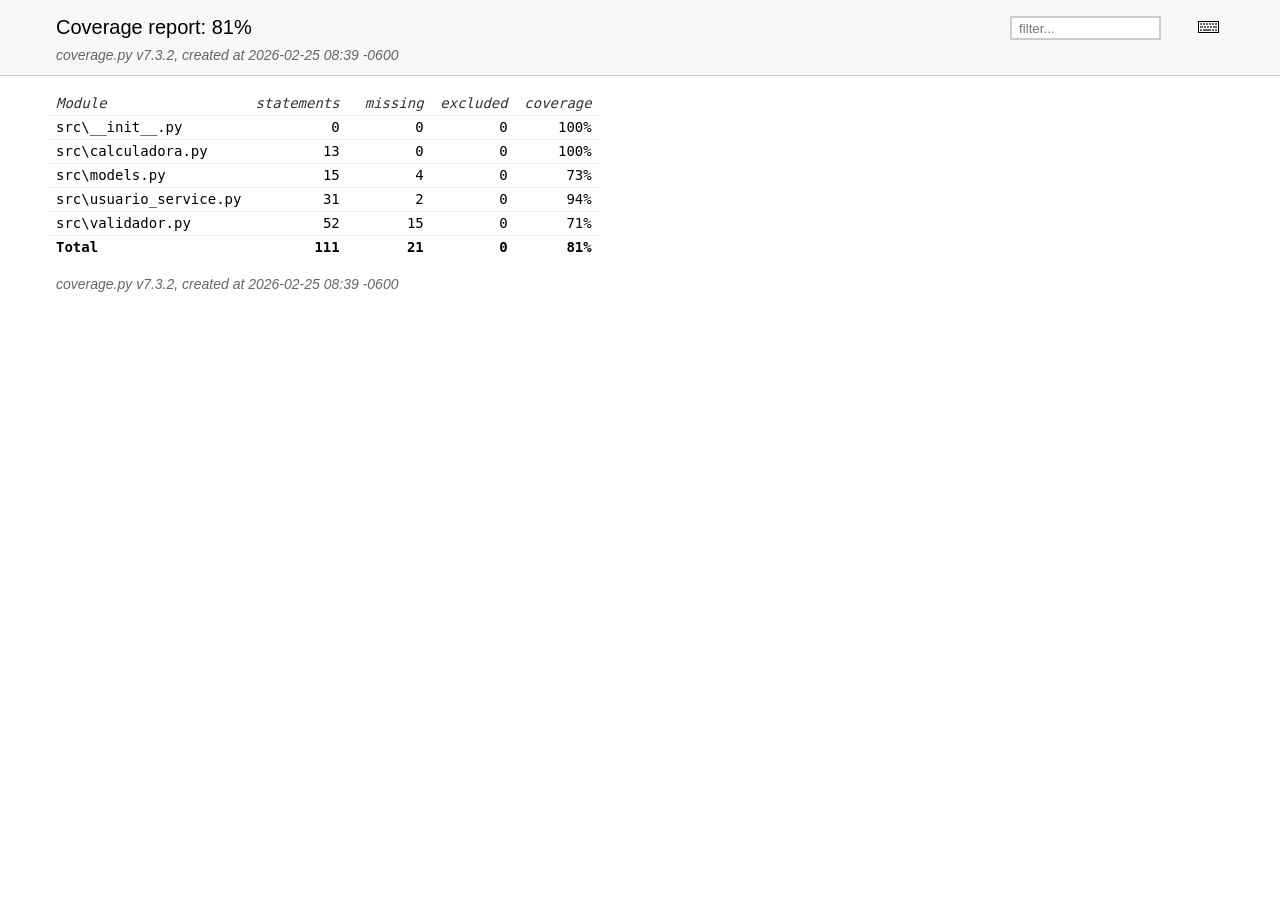
<file: labs/Lab_10/htmlcov/index.html>
<!DOCTYPE html>
<html>
<head>
    <meta http-equiv="Content-Type" content="text/html; charset=utf-8">
    <title>Coverage report</title>
    <link rel="icon" sizes="32x32" href="favicon_32.png">
    <link rel="stylesheet" href="style.css" type="text/css">
    <script type="text/javascript" src="coverage_html.js" defer></script>
</head>
<body class="indexfile">
<header>
    <div class="content">
        <h1>Coverage report:
            <span class="pc_cov">81%</span>
        </h1>
        <aside id="help_panel_wrapper">
            <input id="help_panel_state" type="checkbox">
            <label for="help_panel_state">
                <img id="keyboard_icon" src="keybd_closed.png" alt="Show/hide keyboard shortcuts" />
            </label>
            <div id="help_panel">
                <p class="legend">Shortcuts on this page</p>
                <div class="keyhelp">
                    <p>
                        <kbd>n</kbd>
                        <kbd>s</kbd>
                        <kbd>m</kbd>
                        <kbd>x</kbd>
                        <kbd>c</kbd>
                        &nbsp; change column sorting
                    </p>
                    <p>
                        <kbd>[</kbd>
                        <kbd>]</kbd>
                        &nbsp; prev/next file
                    </p>
                    <p>
                        <kbd>?</kbd> &nbsp; show/hide this help
                    </p>
                </div>
            </div>
        </aside>
        <form id="filter_container">
            <input id="filter" type="text" value="" placeholder="filter..." />
        </form>
        <p class="text">
            <a class="nav" href="https://coverage.readthedocs.io/en/7.3.2">coverage.py v7.3.2</a>,
            created at 2026-02-25 08:39 -0600
        </p>
    </div>
</header>
<main id="index">
    <table class="index" data-sortable>
        <thead>
            <tr class="tablehead" title="Click to sort">
                <th class="name left" aria-sort="none" data-shortcut="n">Module</th>
                <th aria-sort="none" data-default-sort-order="descending" data-shortcut="s">statements</th>
                <th aria-sort="none" data-default-sort-order="descending" data-shortcut="m">missing</th>
                <th aria-sort="none" data-default-sort-order="descending" data-shortcut="x">excluded</th>
                <th class="right" aria-sort="none" data-shortcut="c">coverage</th>
            </tr>
        </thead>
        <tbody>
            <tr class="file">
                <td class="name left"><a href="d_145eef247bfb46b6___init___py.html">src\__init__.py</a></td>
                <td>0</td>
                <td>0</td>
                <td>0</td>
                <td class="right" data-ratio="0 0">100%</td>
            </tr>
            <tr class="file">
                <td class="name left"><a href="d_145eef247bfb46b6_calculadora_py.html">src\calculadora.py</a></td>
                <td>13</td>
                <td>0</td>
                <td>0</td>
                <td class="right" data-ratio="13 13">100%</td>
            </tr>
            <tr class="file">
                <td class="name left"><a href="d_145eef247bfb46b6_models_py.html">src\models.py</a></td>
                <td>15</td>
                <td>4</td>
                <td>0</td>
                <td class="right" data-ratio="11 15">73%</td>
            </tr>
            <tr class="file">
                <td class="name left"><a href="d_145eef247bfb46b6_usuario_service_py.html">src\usuario_service.py</a></td>
                <td>31</td>
                <td>2</td>
                <td>0</td>
                <td class="right" data-ratio="29 31">94%</td>
            </tr>
            <tr class="file">
                <td class="name left"><a href="d_145eef247bfb46b6_validador_py.html">src\validador.py</a></td>
                <td>52</td>
                <td>15</td>
                <td>0</td>
                <td class="right" data-ratio="37 52">71%</td>
            </tr>
        </tbody>
        <tfoot>
            <tr class="total">
                <td class="name left">Total</td>
                <td>111</td>
                <td>21</td>
                <td>0</td>
                <td class="right" data-ratio="90 111">81%</td>
            </tr>
        </tfoot>
    </table>
    <p id="no_rows">
        No items found using the specified filter.
    </p>
</main>
<footer>
    <div class="content">
        <p>
            <a class="nav" href="https://coverage.readthedocs.io/en/7.3.2">coverage.py v7.3.2</a>,
            created at 2026-02-25 08:39 -0600
        </p>
    </div>
    <aside class="hidden">
        <a id="prevFileLink" class="nav" href="d_145eef247bfb46b6_validador_py.html"/>
        <a id="nextFileLink" class="nav" href="d_145eef247bfb46b6___init___py.html"/>
        <button type="button" class="button_prev_file" data-shortcut="["/>
        <button type="button" class="button_next_file" data-shortcut="]"/>
        <button type="button" class="button_show_hide_help" data-shortcut="?"/>
    </aside>
</footer>
</body>
</html>
</file>
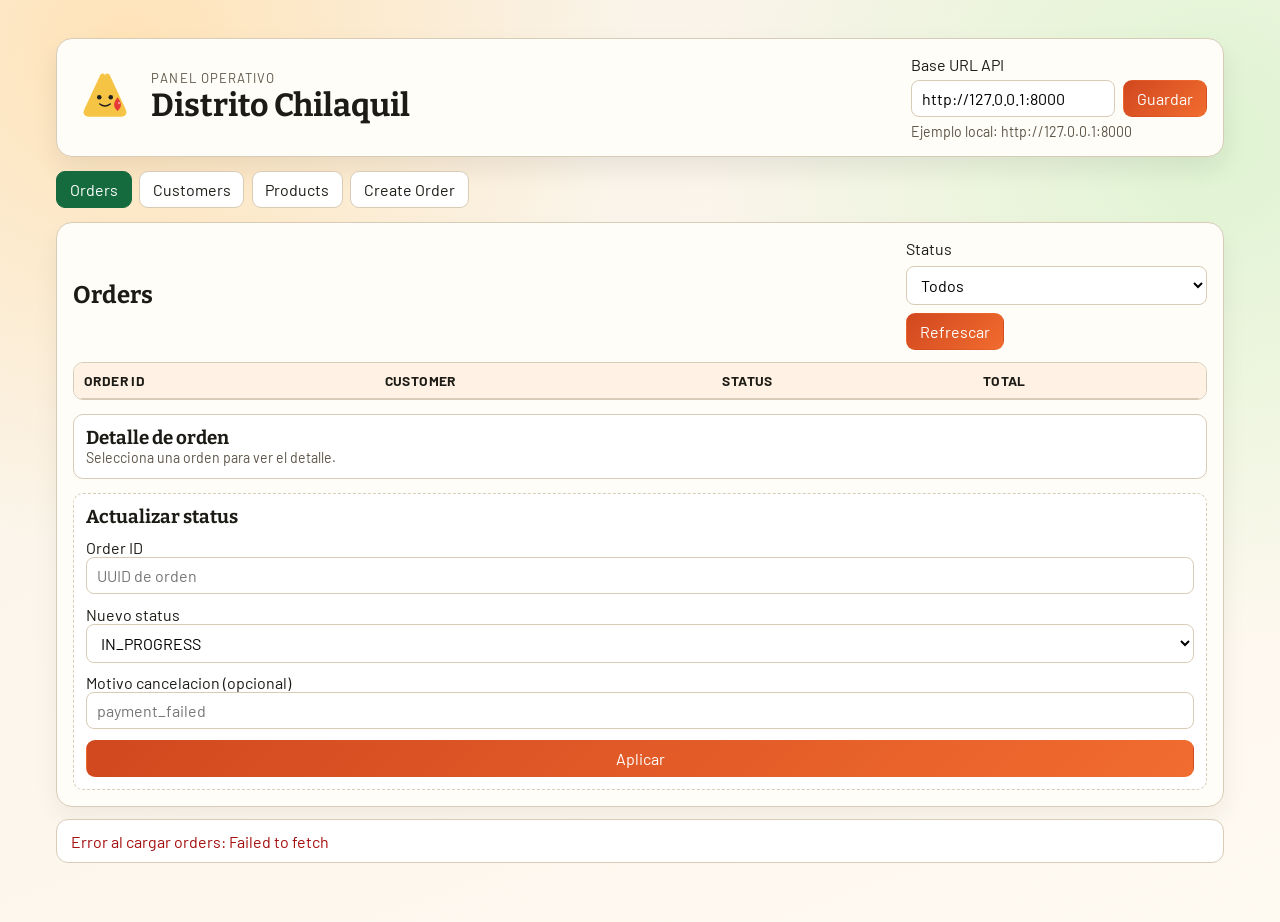
<file: labs/Proyecto_Python/ui/index.html>
<!doctype html>
<html lang="es">
  <head>
    <meta charset="UTF-8" />
    <meta name="viewport" content="width=device-width, initial-scale=1.0" />
    <title>Distrito Chilaquil | Panel Gerencial</title>
    <link rel="preconnect" href="https://fonts.googleapis.com" />
    <link rel="preconnect" href="https://fonts.gstatic.com" crossorigin />
    <link
      href="https://fonts.googleapis.com/css2?family=Barlow:wght@400;600;700&family=Bitter:wght@600;700&display=swap"
      rel="stylesheet"
    />
    <link rel="stylesheet" href="styles.css" />
  </head>
  <body>
    <div class="app-shell">
      <header class="app-header">
        <div class="brand-wrap">
          <img src="assets/logo.svg" alt="Logo Distrito Chilaquil" class="brand-logo" />
          <div>
            <p class="eyebrow">Panel Operativo</p>
            <h1>Distrito Chilaquil</h1>
          </div>
        </div>

        <form id="base-url-form" class="base-url-form">
          <label for="base-url-input">Base URL API</label>
          <div class="base-url-row">
            <input
              id="base-url-input"
              name="base_url"
              type="url"
              value="http://127.0.0.1:8000"
              required
            />
            <button type="submit">Guardar</button>
          </div>
          <p class="hint">Ejemplo local: http://127.0.0.1:8000</p>
        </form>
      </header>

      <nav class="tab-nav" aria-label="Vistas principales">
        <button class="tab-btn is-active" data-view="orders-view" type="button">Orders</button>
        <button class="tab-btn" data-view="customers-view" type="button">Customers</button>
        <button class="tab-btn" data-view="products-view" type="button">Products</button>
        <button class="tab-btn" data-view="create-order-view" type="button">Create Order</button>
      </nav>

      <main class="content-grid">
        <section id="orders-view" class="panel is-active">
          <div class="panel-header">
            <h2>Orders</h2>
            <div class="inline-controls">
              <label for="orders-status-filter">Status</label>
              <select id="orders-status-filter">
                <option value="">Todos</option>
                <option value="PENDING">PENDING</option>
                <option value="IN_PROGRESS">IN_PROGRESS</option>
                <option value="SHIPPED">SHIPPED</option>
                <option value="COMPLETED">COMPLETED</option>
                <option value="CANCELLED">CANCELLED</option>
              </select>
              <button id="orders-refresh-btn" type="button">Refrescar</button>
            </div>
          </div>

          <div class="table-wrap">
            <table id="orders-table">
              <thead>
                <tr>
                  <th>Order ID</th>
                  <th>Customer</th>
                  <th>Status</th>
                  <th>Total</th>
                </tr>
              </thead>
              <tbody></tbody>
            </table>
          </div>

          <div id="order-detail-card" class="detail-card">
            <h3>Detalle de orden</h3>
            <p class="muted">Selecciona una orden para ver el detalle.</p>
          </div>

          <form id="order-status-form" class="inline-form">
            <h3>Actualizar status</h3>
            <label>
              Order ID
              <input id="status-order-id" type="text" placeholder="UUID de orden" required />
            </label>
            <label>
              Nuevo status
              <select id="status-target" required>
                <option value="IN_PROGRESS">IN_PROGRESS</option>
                <option value="SHIPPED">SHIPPED</option>
                <option value="COMPLETED">COMPLETED</option>
                <option value="CANCELLED">CANCELLED</option>
              </select>
            </label>
            <label>
              Motivo cancelacion (opcional)
              <input id="status-reason" type="text" placeholder="payment_failed" />
            </label>
            <button type="submit">Aplicar</button>
          </form>
        </section>

        <section id="customers-view" class="panel">
          <div class="panel-header">
            <h2>Customers</h2>
            <button id="customers-refresh-btn" type="button">Refrescar</button>
          </div>
          <p id="customers-api-note" class="note-box"></p>

          <form id="create-customer-form" class="inline-form">
            <h3>Alta de cliente</h3>
            <label>
              Full Name
              <input id="customer-full-name" type="text" required />
            </label>
            <label>
              Email
              <input id="customer-email" type="email" required />
            </label>
            <button type="submit">Crear cliente</button>
          </form>

          <div class="table-wrap">
            <table id="customers-table">
              <thead>
                <tr>
                  <th>Customer ID</th>
                  <th>Full Name</th>
                  <th>Email</th>
                </tr>
              </thead>
              <tbody></tbody>
            </table>
          </div>
        </section>

        <section id="products-view" class="panel">
          <div class="panel-header">
            <h2>Products</h2>
            <button id="products-refresh-btn" type="button">Refrescar</button>
          </div>
          <p id="products-api-note" class="note-box"></p>

          <form id="create-product-form" class="inline-form">
            <h3>Alta de producto</h3>
            <label>
              SKU
              <input id="product-sku" type="text" required />
            </label>
            <label>
              Name
              <input id="product-name" type="text" required />
            </label>
            <label>
              Unit Price
              <input id="product-price" type="number" step="0.01" min="0" required />
            </label>
            <label>
              Is Active
              <select id="product-active">
                <option value="true">true</option>
                <option value="false">false</option>
              </select>
            </label>
            <button type="submit">Crear producto</button>
          </form>

          <div class="table-wrap">
            <table id="products-table">
              <thead>
                <tr>
                  <th>Product ID</th>
                  <th>SKU</th>
                  <th>Name</th>
                  <th>Unit Price</th>
                  <th>Active</th>
                </tr>
              </thead>
              <tbody></tbody>
            </table>
          </div>
        </section>

        <section id="create-order-view" class="panel">
          <h2>Create Order</h2>
          <form id="create-order-form" class="order-form">
            <label>
              Cliente
              <select id="order-customer-select" required></select>
            </label>
            <label>
              Branch ID
              <input id="order-branch-id" type="text" value="CDMX-CENTRO" required />
            </label>
            <label>
              Shipping Cost
              <input id="order-shipping-cost" type="number" step="0.01" min="0" value="0" required />
            </label>
            <label>
              Tax Rate
              <input id="order-tax-rate" type="number" step="0.0001" min="0" max="1" value="0.16" required />
            </label>

            <div id="order-items-container" class="items-stack"></div>
            <div class="inline-controls">
              <button id="add-order-item-btn" type="button">Agregar item</button>
              <button type="submit">Crear orden</button>
            </div>
          </form>

          <div class="inline-form">
            <h3>Clientes disponibles</h3>
            <div class="table-wrap">
              <table id="create-order-customers-table">
                <thead>
                  <tr>
                    <th>Customer ID</th>
                    <th>Full Name</th>
                    <th>Email</th>
                  </tr>
                </thead>
                <tbody></tbody>
              </table>
            </div>
          </div>

          <div class="inline-form">
            <h3>Productos disponibles</h3>
            <div class="table-wrap">
              <table id="create-order-products-table">
                <thead>
                  <tr>
                    <th>Product ID</th>
                    <th>SKU</th>
                    <th>Name</th>
                    <th>Unit Price</th>
                    <th>Active</th>
                  </tr>
                </thead>
                <tbody></tbody>
              </table>
            </div>
          </div>
        </section>
      </main>

      <footer class="app-footer">
        <p id="status-bar">Listo.</p>
      </footer>
    </div>

    <template id="order-item-template">
      <div class="order-item-row">
        <label>
          Producto
          <select class="order-item-product-select" required></select>
        </label>
        <label>
          Quantity
          <input class="order-item-quantity" type="number" min="1" step="1" value="1" required />
        </label>
        <button class="remove-item-btn" type="button">Quitar</button>
      </div>
    </template>

    <script src="app.js" defer></script>
  </body>
</html>
</file>
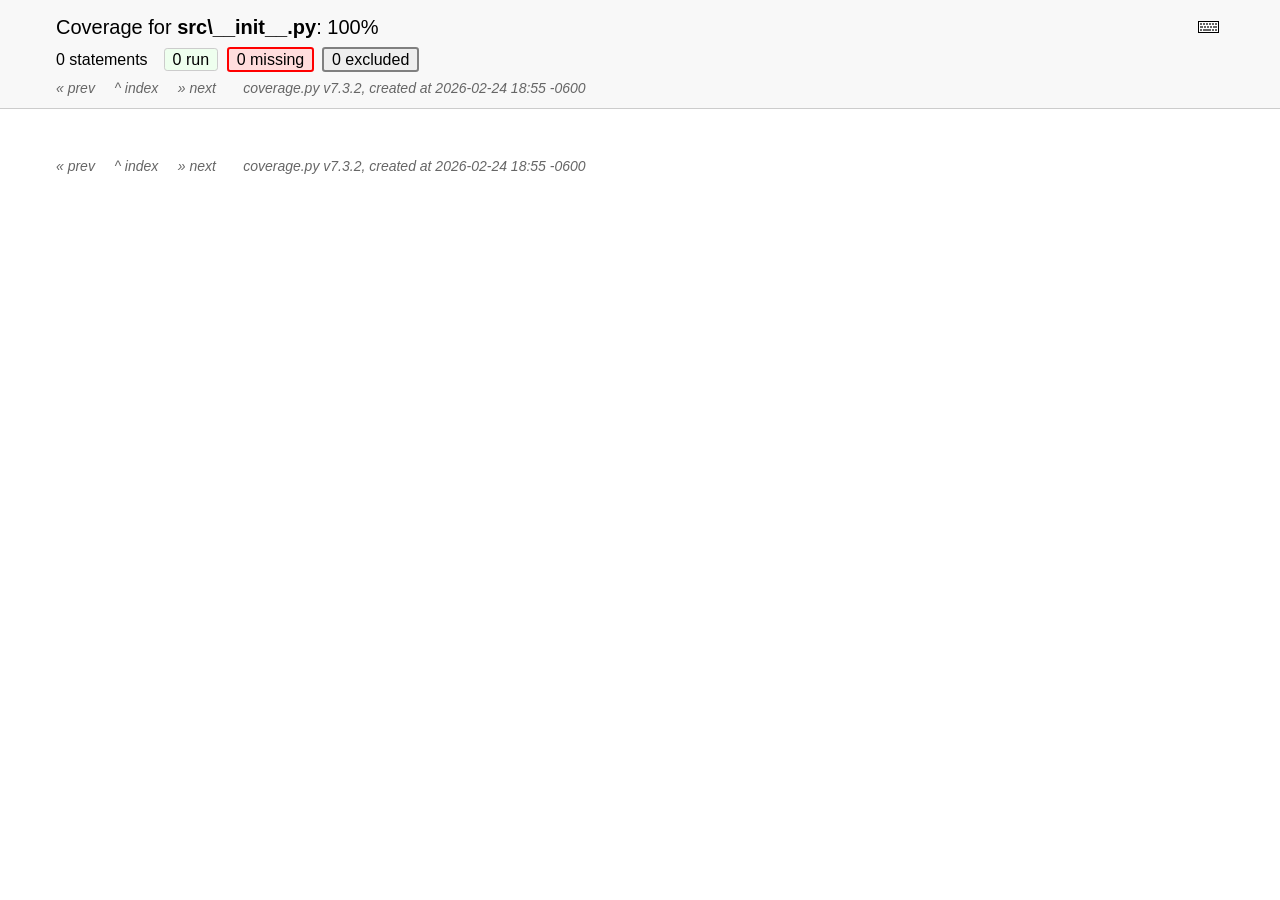
<file: labs/Lab_10/htmlcov/d_145eef247bfb46b6___init___py.html>
<!DOCTYPE html>
<html>
<head>
    <meta http-equiv="Content-Type" content="text/html; charset=utf-8">
    <title>Coverage for src\__init__.py: 100%</title>
    <link rel="icon" sizes="32x32" href="favicon_32.png">
    <link rel="stylesheet" href="style.css" type="text/css">
    <script type="text/javascript" src="coverage_html.js" defer></script>
</head>
<body class="pyfile">
<header>
    <div class="content">
        <h1>
            <span class="text">Coverage for </span><b>src\__init__.py</b>:
            <span class="pc_cov">100%</span>
        </h1>
        <aside id="help_panel_wrapper">
            <input id="help_panel_state" type="checkbox">
            <label for="help_panel_state">
                <img id="keyboard_icon" src="keybd_closed.png" alt="Show/hide keyboard shortcuts" />
            </label>
            <div id="help_panel">
                <p class="legend">Shortcuts on this page</p>
                <div class="keyhelp">
                    <p>
                        <kbd>r</kbd>
                        <kbd>m</kbd>
                        <kbd>x</kbd>
                        &nbsp; toggle line displays
                    </p>
                    <p>
                        <kbd>j</kbd>
                        <kbd>k</kbd>
                        &nbsp; next/prev highlighted chunk
                    </p>
                    <p>
                        <kbd>0</kbd> &nbsp; (zero) top of page
                    </p>
                    <p>
                        <kbd>1</kbd> &nbsp; (one) first highlighted chunk
                    </p>
                    <p>
                        <kbd>[</kbd>
                        <kbd>]</kbd>
                        &nbsp; prev/next file
                    </p>
                    <p>
                        <kbd>u</kbd> &nbsp; up to the index
                    </p>
                    <p>
                        <kbd>?</kbd> &nbsp; show/hide this help
                    </p>
                </div>
            </div>
        </aside>
        <h2>
            <span class="text">0 statements &nbsp;</span>
            <button type="button" class="run button_toggle_run" value="run" data-shortcut="r" title="Toggle lines run">0<span class="text"> run</span></button>
            <button type="button" class="mis show_mis button_toggle_mis" value="mis" data-shortcut="m" title="Toggle lines missing">0<span class="text"> missing</span></button>
            <button type="button" class="exc show_exc button_toggle_exc" value="exc" data-shortcut="x" title="Toggle lines excluded">0<span class="text"> excluded</span></button>
        </h2>
        <p class="text">
            <a id="prevFileLink" class="nav" href="index.html">&#xab; prev</a> &nbsp; &nbsp;
            <a id="indexLink" class="nav" href="index.html">&Hat; index</a> &nbsp; &nbsp;
            <a id="nextFileLink" class="nav" href="d_145eef247bfb46b6_calculadora_py.html">&#xbb; next</a>
            &nbsp; &nbsp; &nbsp;
            <a class="nav" href="https://coverage.readthedocs.io/en/7.3.2">coverage.py v7.3.2</a>,
            created at 2026-02-24 18:55 -0600
        </p>
        <aside class="hidden">
            <button type="button" class="button_next_chunk" data-shortcut="j"/>
            <button type="button" class="button_prev_chunk" data-shortcut="k"/>
            <button type="button" class="button_top_of_page" data-shortcut="0"/>
            <button type="button" class="button_first_chunk" data-shortcut="1"/>
            <button type="button" class="button_prev_file" data-shortcut="["/>
            <button type="button" class="button_next_file" data-shortcut="]"/>
            <button type="button" class="button_to_index" data-shortcut="u"/>
            <button type="button" class="button_show_hide_help" data-shortcut="?"/>
        </aside>
    </div>
</header>
<main id="source">
</main>
<footer>
    <div class="content">
        <p>
            <a id="prevFileLink" class="nav" href="index.html">&#xab; prev</a> &nbsp; &nbsp;
            <a id="indexLink" class="nav" href="index.html">&Hat; index</a> &nbsp; &nbsp;
            <a id="nextFileLink" class="nav" href="d_145eef247bfb46b6_calculadora_py.html">&#xbb; next</a>
            &nbsp; &nbsp; &nbsp;
            <a class="nav" href="https://coverage.readthedocs.io/en/7.3.2">coverage.py v7.3.2</a>,
            created at 2026-02-24 18:55 -0600
        </p>
    </div>
</footer>
</body>
</html>
</file>
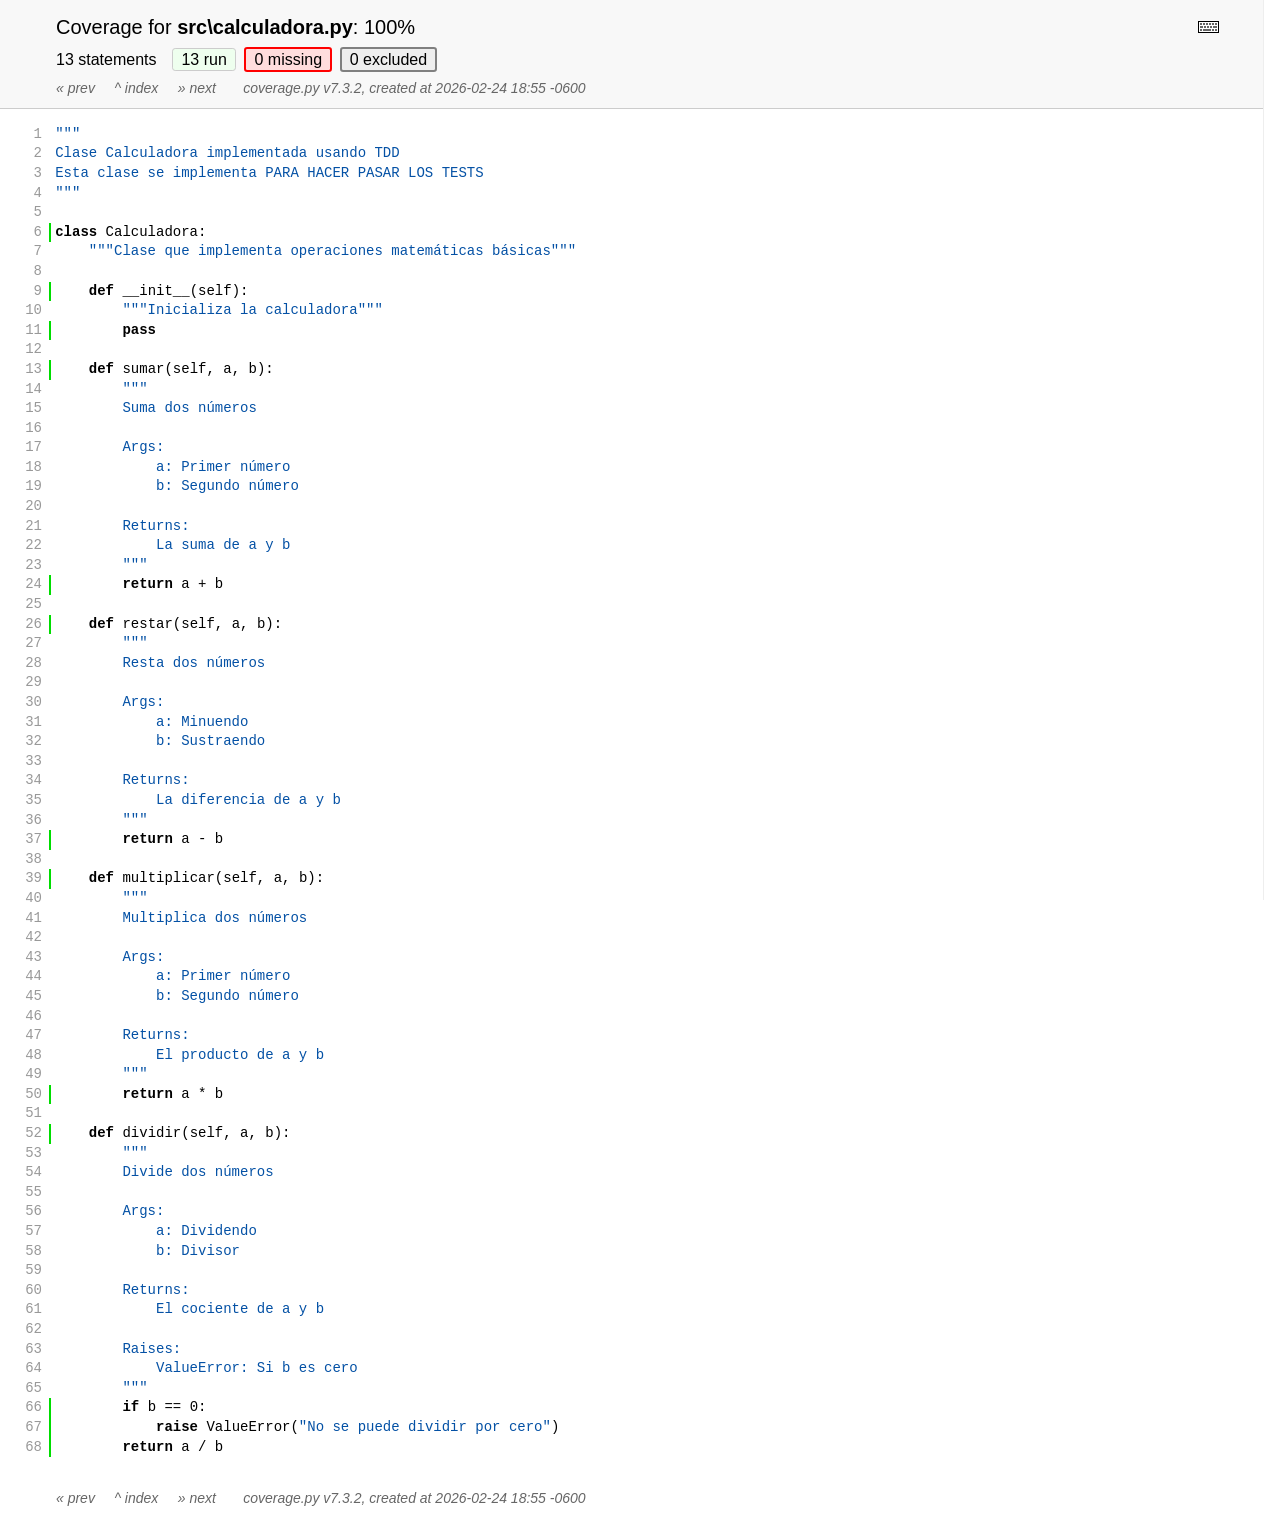
<file: labs/Lab_10/htmlcov/d_145eef247bfb46b6_calculadora_py.html>
<!DOCTYPE html>
<html>
<head>
    <meta http-equiv="Content-Type" content="text/html; charset=utf-8">
    <title>Coverage for src\calculadora.py: 100%</title>
    <link rel="icon" sizes="32x32" href="favicon_32.png">
    <link rel="stylesheet" href="style.css" type="text/css">
    <script type="text/javascript" src="coverage_html.js" defer></script>
</head>
<body class="pyfile">
<header>
    <div class="content">
        <h1>
            <span class="text">Coverage for </span><b>src\calculadora.py</b>:
            <span class="pc_cov">100%</span>
        </h1>
        <aside id="help_panel_wrapper">
            <input id="help_panel_state" type="checkbox">
            <label for="help_panel_state">
                <img id="keyboard_icon" src="keybd_closed.png" alt="Show/hide keyboard shortcuts" />
            </label>
            <div id="help_panel">
                <p class="legend">Shortcuts on this page</p>
                <div class="keyhelp">
                    <p>
                        <kbd>r</kbd>
                        <kbd>m</kbd>
                        <kbd>x</kbd>
                        &nbsp; toggle line displays
                    </p>
                    <p>
                        <kbd>j</kbd>
                        <kbd>k</kbd>
                        &nbsp; next/prev highlighted chunk
                    </p>
                    <p>
                        <kbd>0</kbd> &nbsp; (zero) top of page
                    </p>
                    <p>
                        <kbd>1</kbd> &nbsp; (one) first highlighted chunk
                    </p>
                    <p>
                        <kbd>[</kbd>
                        <kbd>]</kbd>
                        &nbsp; prev/next file
                    </p>
                    <p>
                        <kbd>u</kbd> &nbsp; up to the index
                    </p>
                    <p>
                        <kbd>?</kbd> &nbsp; show/hide this help
                    </p>
                </div>
            </div>
        </aside>
        <h2>
            <span class="text">13 statements &nbsp;</span>
            <button type="button" class="run button_toggle_run" value="run" data-shortcut="r" title="Toggle lines run">13<span class="text"> run</span></button>
            <button type="button" class="mis show_mis button_toggle_mis" value="mis" data-shortcut="m" title="Toggle lines missing">0<span class="text"> missing</span></button>
            <button type="button" class="exc show_exc button_toggle_exc" value="exc" data-shortcut="x" title="Toggle lines excluded">0<span class="text"> excluded</span></button>
        </h2>
        <p class="text">
            <a id="prevFileLink" class="nav" href="d_145eef247bfb46b6___init___py.html">&#xab; prev</a> &nbsp; &nbsp;
            <a id="indexLink" class="nav" href="index.html">&Hat; index</a> &nbsp; &nbsp;
            <a id="nextFileLink" class="nav" href="d_145eef247bfb46b6_models_py.html">&#xbb; next</a>
            &nbsp; &nbsp; &nbsp;
            <a class="nav" href="https://coverage.readthedocs.io/en/7.3.2">coverage.py v7.3.2</a>,
            created at 2026-02-24 18:55 -0600
        </p>
        <aside class="hidden">
            <button type="button" class="button_next_chunk" data-shortcut="j"/>
            <button type="button" class="button_prev_chunk" data-shortcut="k"/>
            <button type="button" class="button_top_of_page" data-shortcut="0"/>
            <button type="button" class="button_first_chunk" data-shortcut="1"/>
            <button type="button" class="button_prev_file" data-shortcut="["/>
            <button type="button" class="button_next_file" data-shortcut="]"/>
            <button type="button" class="button_to_index" data-shortcut="u"/>
            <button type="button" class="button_show_hide_help" data-shortcut="?"/>
        </aside>
    </div>
</header>
<main id="source">
    <p class="pln"><span class="n"><a id="t1" href="#t1">1</a></span><span class="t"><span class="str">"""</span>&nbsp;</span><span class="r"></span></p>
    <p class="pln"><span class="n"><a id="t2" href="#t2">2</a></span><span class="t"><span class="str">Clase Calculadora implementada usando TDD</span>&nbsp;</span><span class="r"></span></p>
    <p class="pln"><span class="n"><a id="t3" href="#t3">3</a></span><span class="t"><span class="str">Esta clase se implementa PARA HACER PASAR LOS TESTS</span>&nbsp;</span><span class="r"></span></p>
    <p class="pln"><span class="n"><a id="t4" href="#t4">4</a></span><span class="t"><span class="str">"""</span>&nbsp;</span><span class="r"></span></p>
    <p class="pln"><span class="n"><a id="t5" href="#t5">5</a></span><span class="t">&nbsp;</span><span class="r"></span></p>
    <p class="run"><span class="n"><a id="t6" href="#t6">6</a></span><span class="t"><span class="key">class</span> <span class="nam">Calculadora</span><span class="op">:</span>&nbsp;</span><span class="r"></span></p>
    <p class="pln"><span class="n"><a id="t7" href="#t7">7</a></span><span class="t">    <span class="str">"""Clase que implementa operaciones matem&#225;ticas b&#225;sicas"""</span>&nbsp;</span><span class="r"></span></p>
    <p class="pln"><span class="n"><a id="t8" href="#t8">8</a></span><span class="t">&nbsp;</span><span class="r"></span></p>
    <p class="run"><span class="n"><a id="t9" href="#t9">9</a></span><span class="t">    <span class="key">def</span> <span class="nam">__init__</span><span class="op">(</span><span class="nam">self</span><span class="op">)</span><span class="op">:</span>&nbsp;</span><span class="r"></span></p>
    <p class="pln"><span class="n"><a id="t10" href="#t10">10</a></span><span class="t">        <span class="str">"""Inicializa la calculadora"""</span>&nbsp;</span><span class="r"></span></p>
    <p class="run"><span class="n"><a id="t11" href="#t11">11</a></span><span class="t">        <span class="key">pass</span>&nbsp;</span><span class="r"></span></p>
    <p class="pln"><span class="n"><a id="t12" href="#t12">12</a></span><span class="t">&nbsp;</span><span class="r"></span></p>
    <p class="run"><span class="n"><a id="t13" href="#t13">13</a></span><span class="t">    <span class="key">def</span> <span class="nam">sumar</span><span class="op">(</span><span class="nam">self</span><span class="op">,</span> <span class="nam">a</span><span class="op">,</span> <span class="nam">b</span><span class="op">)</span><span class="op">:</span>&nbsp;</span><span class="r"></span></p>
    <p class="pln"><span class="n"><a id="t14" href="#t14">14</a></span><span class="t">        <span class="str">"""</span>&nbsp;</span><span class="r"></span></p>
    <p class="pln"><span class="n"><a id="t15" href="#t15">15</a></span><span class="t"><span class="str">        Suma dos n&#250;meros</span>&nbsp;</span><span class="r"></span></p>
    <p class="pln"><span class="n"><a id="t16" href="#t16">16</a></span><span class="t"><span class="str">        </span>&nbsp;</span><span class="r"></span></p>
    <p class="pln"><span class="n"><a id="t17" href="#t17">17</a></span><span class="t"><span class="str">        Args:</span>&nbsp;</span><span class="r"></span></p>
    <p class="pln"><span class="n"><a id="t18" href="#t18">18</a></span><span class="t"><span class="str">            a: Primer n&#250;mero</span>&nbsp;</span><span class="r"></span></p>
    <p class="pln"><span class="n"><a id="t19" href="#t19">19</a></span><span class="t"><span class="str">            b: Segundo n&#250;mero</span>&nbsp;</span><span class="r"></span></p>
    <p class="pln"><span class="n"><a id="t20" href="#t20">20</a></span><span class="t"><span class="str">            </span>&nbsp;</span><span class="r"></span></p>
    <p class="pln"><span class="n"><a id="t21" href="#t21">21</a></span><span class="t"><span class="str">        Returns:</span>&nbsp;</span><span class="r"></span></p>
    <p class="pln"><span class="n"><a id="t22" href="#t22">22</a></span><span class="t"><span class="str">            La suma de a y b</span>&nbsp;</span><span class="r"></span></p>
    <p class="pln"><span class="n"><a id="t23" href="#t23">23</a></span><span class="t"><span class="str">        """</span>&nbsp;</span><span class="r"></span></p>
    <p class="run"><span class="n"><a id="t24" href="#t24">24</a></span><span class="t">        <span class="key">return</span> <span class="nam">a</span> <span class="op">+</span> <span class="nam">b</span>&nbsp;</span><span class="r"></span></p>
    <p class="pln"><span class="n"><a id="t25" href="#t25">25</a></span><span class="t">&nbsp;</span><span class="r"></span></p>
    <p class="run"><span class="n"><a id="t26" href="#t26">26</a></span><span class="t">    <span class="key">def</span> <span class="nam">restar</span><span class="op">(</span><span class="nam">self</span><span class="op">,</span> <span class="nam">a</span><span class="op">,</span> <span class="nam">b</span><span class="op">)</span><span class="op">:</span>&nbsp;</span><span class="r"></span></p>
    <p class="pln"><span class="n"><a id="t27" href="#t27">27</a></span><span class="t">        <span class="str">"""</span>&nbsp;</span><span class="r"></span></p>
    <p class="pln"><span class="n"><a id="t28" href="#t28">28</a></span><span class="t"><span class="str">        Resta dos n&#250;meros</span>&nbsp;</span><span class="r"></span></p>
    <p class="pln"><span class="n"><a id="t29" href="#t29">29</a></span><span class="t"><span class="str">        </span>&nbsp;</span><span class="r"></span></p>
    <p class="pln"><span class="n"><a id="t30" href="#t30">30</a></span><span class="t"><span class="str">        Args:</span>&nbsp;</span><span class="r"></span></p>
    <p class="pln"><span class="n"><a id="t31" href="#t31">31</a></span><span class="t"><span class="str">            a: Minuendo</span>&nbsp;</span><span class="r"></span></p>
    <p class="pln"><span class="n"><a id="t32" href="#t32">32</a></span><span class="t"><span class="str">            b: Sustraendo</span>&nbsp;</span><span class="r"></span></p>
    <p class="pln"><span class="n"><a id="t33" href="#t33">33</a></span><span class="t"><span class="str">            </span>&nbsp;</span><span class="r"></span></p>
    <p class="pln"><span class="n"><a id="t34" href="#t34">34</a></span><span class="t"><span class="str">        Returns:</span>&nbsp;</span><span class="r"></span></p>
    <p class="pln"><span class="n"><a id="t35" href="#t35">35</a></span><span class="t"><span class="str">            La diferencia de a y b</span>&nbsp;</span><span class="r"></span></p>
    <p class="pln"><span class="n"><a id="t36" href="#t36">36</a></span><span class="t"><span class="str">        """</span>&nbsp;</span><span class="r"></span></p>
    <p class="run"><span class="n"><a id="t37" href="#t37">37</a></span><span class="t">        <span class="key">return</span> <span class="nam">a</span> <span class="op">-</span> <span class="nam">b</span>&nbsp;</span><span class="r"></span></p>
    <p class="pln"><span class="n"><a id="t38" href="#t38">38</a></span><span class="t">&nbsp;</span><span class="r"></span></p>
    <p class="run"><span class="n"><a id="t39" href="#t39">39</a></span><span class="t">    <span class="key">def</span> <span class="nam">multiplicar</span><span class="op">(</span><span class="nam">self</span><span class="op">,</span> <span class="nam">a</span><span class="op">,</span> <span class="nam">b</span><span class="op">)</span><span class="op">:</span>&nbsp;</span><span class="r"></span></p>
    <p class="pln"><span class="n"><a id="t40" href="#t40">40</a></span><span class="t">        <span class="str">"""</span>&nbsp;</span><span class="r"></span></p>
    <p class="pln"><span class="n"><a id="t41" href="#t41">41</a></span><span class="t"><span class="str">        Multiplica dos n&#250;meros</span>&nbsp;</span><span class="r"></span></p>
    <p class="pln"><span class="n"><a id="t42" href="#t42">42</a></span><span class="t"><span class="str">        </span>&nbsp;</span><span class="r"></span></p>
    <p class="pln"><span class="n"><a id="t43" href="#t43">43</a></span><span class="t"><span class="str">        Args:</span>&nbsp;</span><span class="r"></span></p>
    <p class="pln"><span class="n"><a id="t44" href="#t44">44</a></span><span class="t"><span class="str">            a: Primer n&#250;mero</span>&nbsp;</span><span class="r"></span></p>
    <p class="pln"><span class="n"><a id="t45" href="#t45">45</a></span><span class="t"><span class="str">            b: Segundo n&#250;mero</span>&nbsp;</span><span class="r"></span></p>
    <p class="pln"><span class="n"><a id="t46" href="#t46">46</a></span><span class="t"><span class="str">            </span>&nbsp;</span><span class="r"></span></p>
    <p class="pln"><span class="n"><a id="t47" href="#t47">47</a></span><span class="t"><span class="str">        Returns:</span>&nbsp;</span><span class="r"></span></p>
    <p class="pln"><span class="n"><a id="t48" href="#t48">48</a></span><span class="t"><span class="str">            El producto de a y b</span>&nbsp;</span><span class="r"></span></p>
    <p class="pln"><span class="n"><a id="t49" href="#t49">49</a></span><span class="t"><span class="str">        """</span>&nbsp;</span><span class="r"></span></p>
    <p class="run"><span class="n"><a id="t50" href="#t50">50</a></span><span class="t">        <span class="key">return</span> <span class="nam">a</span> <span class="op">*</span> <span class="nam">b</span>&nbsp;</span><span class="r"></span></p>
    <p class="pln"><span class="n"><a id="t51" href="#t51">51</a></span><span class="t">&nbsp;</span><span class="r"></span></p>
    <p class="run"><span class="n"><a id="t52" href="#t52">52</a></span><span class="t">    <span class="key">def</span> <span class="nam">dividir</span><span class="op">(</span><span class="nam">self</span><span class="op">,</span> <span class="nam">a</span><span class="op">,</span> <span class="nam">b</span><span class="op">)</span><span class="op">:</span>&nbsp;</span><span class="r"></span></p>
    <p class="pln"><span class="n"><a id="t53" href="#t53">53</a></span><span class="t">        <span class="str">"""</span>&nbsp;</span><span class="r"></span></p>
    <p class="pln"><span class="n"><a id="t54" href="#t54">54</a></span><span class="t"><span class="str">        Divide dos n&#250;meros</span>&nbsp;</span><span class="r"></span></p>
    <p class="pln"><span class="n"><a id="t55" href="#t55">55</a></span><span class="t"><span class="str">        </span>&nbsp;</span><span class="r"></span></p>
    <p class="pln"><span class="n"><a id="t56" href="#t56">56</a></span><span class="t"><span class="str">        Args:</span>&nbsp;</span><span class="r"></span></p>
    <p class="pln"><span class="n"><a id="t57" href="#t57">57</a></span><span class="t"><span class="str">            a: Dividendo</span>&nbsp;</span><span class="r"></span></p>
    <p class="pln"><span class="n"><a id="t58" href="#t58">58</a></span><span class="t"><span class="str">            b: Divisor</span>&nbsp;</span><span class="r"></span></p>
    <p class="pln"><span class="n"><a id="t59" href="#t59">59</a></span><span class="t"><span class="str">            </span>&nbsp;</span><span class="r"></span></p>
    <p class="pln"><span class="n"><a id="t60" href="#t60">60</a></span><span class="t"><span class="str">        Returns:</span>&nbsp;</span><span class="r"></span></p>
    <p class="pln"><span class="n"><a id="t61" href="#t61">61</a></span><span class="t"><span class="str">            El cociente de a y b</span>&nbsp;</span><span class="r"></span></p>
    <p class="pln"><span class="n"><a id="t62" href="#t62">62</a></span><span class="t"><span class="str">            </span>&nbsp;</span><span class="r"></span></p>
    <p class="pln"><span class="n"><a id="t63" href="#t63">63</a></span><span class="t"><span class="str">        Raises:</span>&nbsp;</span><span class="r"></span></p>
    <p class="pln"><span class="n"><a id="t64" href="#t64">64</a></span><span class="t"><span class="str">            ValueError: Si b es cero</span>&nbsp;</span><span class="r"></span></p>
    <p class="pln"><span class="n"><a id="t65" href="#t65">65</a></span><span class="t"><span class="str">        """</span>&nbsp;</span><span class="r"></span></p>
    <p class="run"><span class="n"><a id="t66" href="#t66">66</a></span><span class="t">        <span class="key">if</span> <span class="nam">b</span> <span class="op">==</span> <span class="num">0</span><span class="op">:</span>&nbsp;</span><span class="r"></span></p>
    <p class="run"><span class="n"><a id="t67" href="#t67">67</a></span><span class="t">            <span class="key">raise</span> <span class="nam">ValueError</span><span class="op">(</span><span class="str">"No se puede dividir por cero"</span><span class="op">)</span>&nbsp;</span><span class="r"></span></p>
    <p class="run"><span class="n"><a id="t68" href="#t68">68</a></span><span class="t">        <span class="key">return</span> <span class="nam">a</span> <span class="op">/</span> <span class="nam">b</span>&nbsp;</span><span class="r"></span></p>
</main>
<footer>
    <div class="content">
        <p>
            <a id="prevFileLink" class="nav" href="d_145eef247bfb46b6___init___py.html">&#xab; prev</a> &nbsp; &nbsp;
            <a id="indexLink" class="nav" href="index.html">&Hat; index</a> &nbsp; &nbsp;
            <a id="nextFileLink" class="nav" href="d_145eef247bfb46b6_models_py.html">&#xbb; next</a>
            &nbsp; &nbsp; &nbsp;
            <a class="nav" href="https://coverage.readthedocs.io/en/7.3.2">coverage.py v7.3.2</a>,
            created at 2026-02-24 18:55 -0600
        </p>
    </div>
</footer>
</body>
</html>
</file>
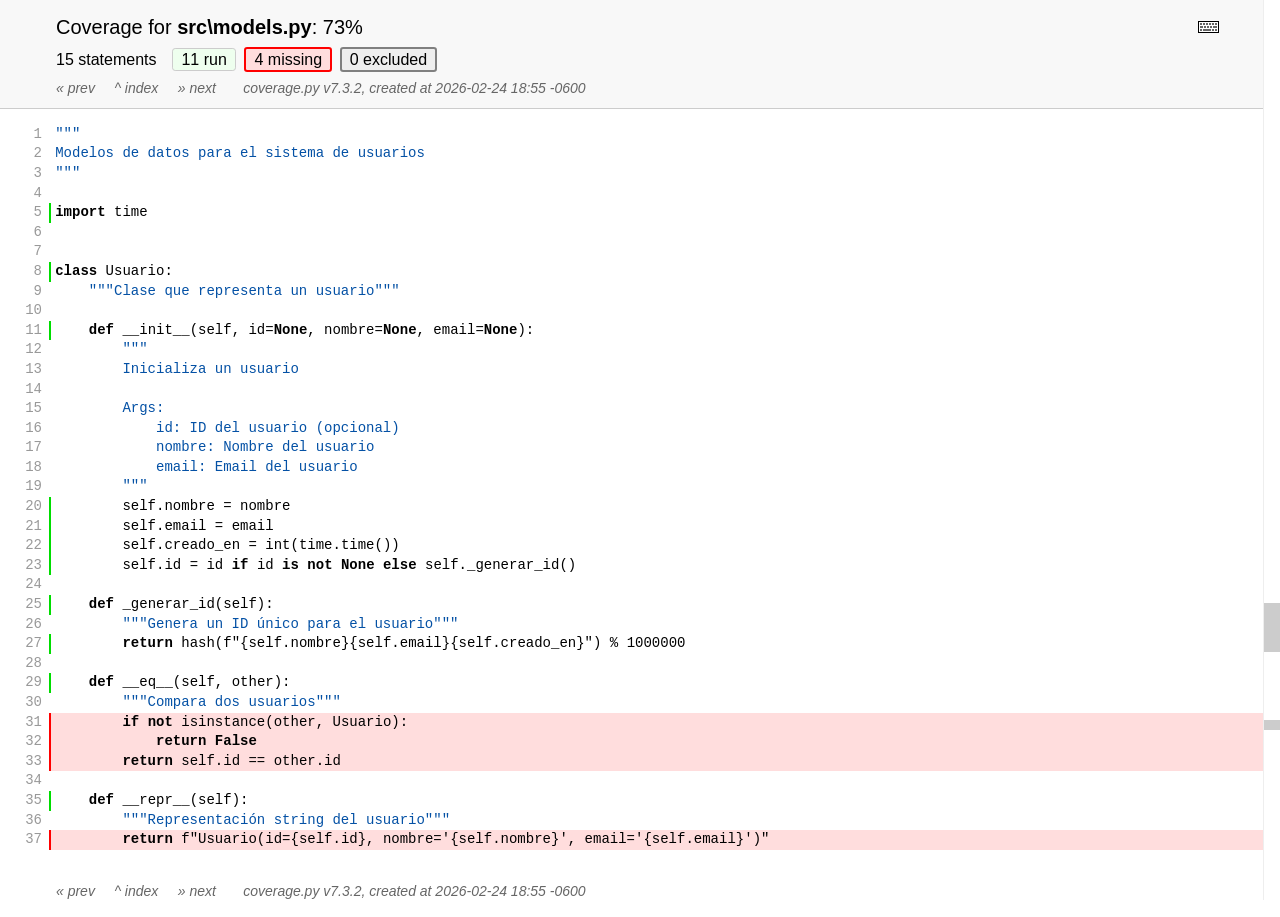
<file: labs/Lab_10/htmlcov/d_145eef247bfb46b6_models_py.html>
<!DOCTYPE html>
<html>
<head>
    <meta http-equiv="Content-Type" content="text/html; charset=utf-8">
    <title>Coverage for src\models.py: 73%</title>
    <link rel="icon" sizes="32x32" href="favicon_32.png">
    <link rel="stylesheet" href="style.css" type="text/css">
    <script type="text/javascript" src="coverage_html.js" defer></script>
</head>
<body class="pyfile">
<header>
    <div class="content">
        <h1>
            <span class="text">Coverage for </span><b>src\models.py</b>:
            <span class="pc_cov">73%</span>
        </h1>
        <aside id="help_panel_wrapper">
            <input id="help_panel_state" type="checkbox">
            <label for="help_panel_state">
                <img id="keyboard_icon" src="keybd_closed.png" alt="Show/hide keyboard shortcuts" />
            </label>
            <div id="help_panel">
                <p class="legend">Shortcuts on this page</p>
                <div class="keyhelp">
                    <p>
                        <kbd>r</kbd>
                        <kbd>m</kbd>
                        <kbd>x</kbd>
                        &nbsp; toggle line displays
                    </p>
                    <p>
                        <kbd>j</kbd>
                        <kbd>k</kbd>
                        &nbsp; next/prev highlighted chunk
                    </p>
                    <p>
                        <kbd>0</kbd> &nbsp; (zero) top of page
                    </p>
                    <p>
                        <kbd>1</kbd> &nbsp; (one) first highlighted chunk
                    </p>
                    <p>
                        <kbd>[</kbd>
                        <kbd>]</kbd>
                        &nbsp; prev/next file
                    </p>
                    <p>
                        <kbd>u</kbd> &nbsp; up to the index
                    </p>
                    <p>
                        <kbd>?</kbd> &nbsp; show/hide this help
                    </p>
                </div>
            </div>
        </aside>
        <h2>
            <span class="text">15 statements &nbsp;</span>
            <button type="button" class="run button_toggle_run" value="run" data-shortcut="r" title="Toggle lines run">11<span class="text"> run</span></button>
            <button type="button" class="mis show_mis button_toggle_mis" value="mis" data-shortcut="m" title="Toggle lines missing">4<span class="text"> missing</span></button>
            <button type="button" class="exc show_exc button_toggle_exc" value="exc" data-shortcut="x" title="Toggle lines excluded">0<span class="text"> excluded</span></button>
        </h2>
        <p class="text">
            <a id="prevFileLink" class="nav" href="d_145eef247bfb46b6_calculadora_py.html">&#xab; prev</a> &nbsp; &nbsp;
            <a id="indexLink" class="nav" href="index.html">&Hat; index</a> &nbsp; &nbsp;
            <a id="nextFileLink" class="nav" href="d_145eef247bfb46b6_usuario_service_py.html">&#xbb; next</a>
            &nbsp; &nbsp; &nbsp;
            <a class="nav" href="https://coverage.readthedocs.io/en/7.3.2">coverage.py v7.3.2</a>,
            created at 2026-02-24 18:55 -0600
        </p>
        <aside class="hidden">
            <button type="button" class="button_next_chunk" data-shortcut="j"/>
            <button type="button" class="button_prev_chunk" data-shortcut="k"/>
            <button type="button" class="button_top_of_page" data-shortcut="0"/>
            <button type="button" class="button_first_chunk" data-shortcut="1"/>
            <button type="button" class="button_prev_file" data-shortcut="["/>
            <button type="button" class="button_next_file" data-shortcut="]"/>
            <button type="button" class="button_to_index" data-shortcut="u"/>
            <button type="button" class="button_show_hide_help" data-shortcut="?"/>
        </aside>
    </div>
</header>
<main id="source">
    <p class="pln"><span class="n"><a id="t1" href="#t1">1</a></span><span class="t"><span class="str">"""</span>&nbsp;</span><span class="r"></span></p>
    <p class="pln"><span class="n"><a id="t2" href="#t2">2</a></span><span class="t"><span class="str">Modelos de datos para el sistema de usuarios</span>&nbsp;</span><span class="r"></span></p>
    <p class="pln"><span class="n"><a id="t3" href="#t3">3</a></span><span class="t"><span class="str">"""</span>&nbsp;</span><span class="r"></span></p>
    <p class="pln"><span class="n"><a id="t4" href="#t4">4</a></span><span class="t">&nbsp;</span><span class="r"></span></p>
    <p class="run"><span class="n"><a id="t5" href="#t5">5</a></span><span class="t"><span class="key">import</span> <span class="nam">time</span>&nbsp;</span><span class="r"></span></p>
    <p class="pln"><span class="n"><a id="t6" href="#t6">6</a></span><span class="t">&nbsp;</span><span class="r"></span></p>
    <p class="pln"><span class="n"><a id="t7" href="#t7">7</a></span><span class="t">&nbsp;</span><span class="r"></span></p>
    <p class="run"><span class="n"><a id="t8" href="#t8">8</a></span><span class="t"><span class="key">class</span> <span class="nam">Usuario</span><span class="op">:</span>&nbsp;</span><span class="r"></span></p>
    <p class="pln"><span class="n"><a id="t9" href="#t9">9</a></span><span class="t">    <span class="str">"""Clase que representa un usuario"""</span>&nbsp;</span><span class="r"></span></p>
    <p class="pln"><span class="n"><a id="t10" href="#t10">10</a></span><span class="t">&nbsp;</span><span class="r"></span></p>
    <p class="run"><span class="n"><a id="t11" href="#t11">11</a></span><span class="t">    <span class="key">def</span> <span class="nam">__init__</span><span class="op">(</span><span class="nam">self</span><span class="op">,</span> <span class="nam">id</span><span class="op">=</span><span class="key">None</span><span class="op">,</span> <span class="nam">nombre</span><span class="op">=</span><span class="key">None</span><span class="op">,</span> <span class="nam">email</span><span class="op">=</span><span class="key">None</span><span class="op">)</span><span class="op">:</span>&nbsp;</span><span class="r"></span></p>
    <p class="pln"><span class="n"><a id="t12" href="#t12">12</a></span><span class="t">        <span class="str">"""</span>&nbsp;</span><span class="r"></span></p>
    <p class="pln"><span class="n"><a id="t13" href="#t13">13</a></span><span class="t"><span class="str">        Inicializa un usuario</span>&nbsp;</span><span class="r"></span></p>
    <p class="pln"><span class="n"><a id="t14" href="#t14">14</a></span><span class="t"><span class="str">        </span>&nbsp;</span><span class="r"></span></p>
    <p class="pln"><span class="n"><a id="t15" href="#t15">15</a></span><span class="t"><span class="str">        Args:</span>&nbsp;</span><span class="r"></span></p>
    <p class="pln"><span class="n"><a id="t16" href="#t16">16</a></span><span class="t"><span class="str">            id: ID del usuario (opcional)</span>&nbsp;</span><span class="r"></span></p>
    <p class="pln"><span class="n"><a id="t17" href="#t17">17</a></span><span class="t"><span class="str">            nombre: Nombre del usuario</span>&nbsp;</span><span class="r"></span></p>
    <p class="pln"><span class="n"><a id="t18" href="#t18">18</a></span><span class="t"><span class="str">            email: Email del usuario</span>&nbsp;</span><span class="r"></span></p>
    <p class="pln"><span class="n"><a id="t19" href="#t19">19</a></span><span class="t"><span class="str">        """</span>&nbsp;</span><span class="r"></span></p>
    <p class="run"><span class="n"><a id="t20" href="#t20">20</a></span><span class="t">        <span class="nam">self</span><span class="op">.</span><span class="nam">nombre</span> <span class="op">=</span> <span class="nam">nombre</span>&nbsp;</span><span class="r"></span></p>
    <p class="run"><span class="n"><a id="t21" href="#t21">21</a></span><span class="t">        <span class="nam">self</span><span class="op">.</span><span class="nam">email</span> <span class="op">=</span> <span class="nam">email</span>&nbsp;</span><span class="r"></span></p>
    <p class="run"><span class="n"><a id="t22" href="#t22">22</a></span><span class="t">        <span class="nam">self</span><span class="op">.</span><span class="nam">creado_en</span> <span class="op">=</span> <span class="nam">int</span><span class="op">(</span><span class="nam">time</span><span class="op">.</span><span class="nam">time</span><span class="op">(</span><span class="op">)</span><span class="op">)</span>&nbsp;</span><span class="r"></span></p>
    <p class="run"><span class="n"><a id="t23" href="#t23">23</a></span><span class="t">        <span class="nam">self</span><span class="op">.</span><span class="nam">id</span> <span class="op">=</span> <span class="nam">id</span> <span class="key">if</span> <span class="nam">id</span> <span class="key">is</span> <span class="key">not</span> <span class="key">None</span> <span class="key">else</span> <span class="nam">self</span><span class="op">.</span><span class="nam">_generar_id</span><span class="op">(</span><span class="op">)</span>&nbsp;</span><span class="r"></span></p>
    <p class="pln"><span class="n"><a id="t24" href="#t24">24</a></span><span class="t">&nbsp;</span><span class="r"></span></p>
    <p class="run"><span class="n"><a id="t25" href="#t25">25</a></span><span class="t">    <span class="key">def</span> <span class="nam">_generar_id</span><span class="op">(</span><span class="nam">self</span><span class="op">)</span><span class="op">:</span>&nbsp;</span><span class="r"></span></p>
    <p class="pln"><span class="n"><a id="t26" href="#t26">26</a></span><span class="t">        <span class="str">"""Genera un ID &#250;nico para el usuario"""</span>&nbsp;</span><span class="r"></span></p>
    <p class="run"><span class="n"><a id="t27" href="#t27">27</a></span><span class="t">        <span class="key">return</span> <span class="nam">hash</span><span class="op">(</span><span class="fst">f"</span><span class="op">{</span><span class="nam">self</span><span class="op">.</span><span class="nam">nombre</span><span class="op">}</span><span class="op">{</span><span class="nam">self</span><span class="op">.</span><span class="nam">email</span><span class="op">}</span><span class="op">{</span><span class="nam">self</span><span class="op">.</span><span class="nam">creado_en</span><span class="op">}</span><span class="fst">"</span><span class="op">)</span> <span class="op">%</span> <span class="num">1000000</span>&nbsp;</span><span class="r"></span></p>
    <p class="pln"><span class="n"><a id="t28" href="#t28">28</a></span><span class="t">&nbsp;</span><span class="r"></span></p>
    <p class="run"><span class="n"><a id="t29" href="#t29">29</a></span><span class="t">    <span class="key">def</span> <span class="nam">__eq__</span><span class="op">(</span><span class="nam">self</span><span class="op">,</span> <span class="nam">other</span><span class="op">)</span><span class="op">:</span>&nbsp;</span><span class="r"></span></p>
    <p class="pln"><span class="n"><a id="t30" href="#t30">30</a></span><span class="t">        <span class="str">"""Compara dos usuarios"""</span>&nbsp;</span><span class="r"></span></p>
    <p class="mis show_mis"><span class="n"><a id="t31" href="#t31">31</a></span><span class="t">        <span class="key">if</span> <span class="key">not</span> <span class="nam">isinstance</span><span class="op">(</span><span class="nam">other</span><span class="op">,</span> <span class="nam">Usuario</span><span class="op">)</span><span class="op">:</span>&nbsp;</span><span class="r"></span></p>
    <p class="mis show_mis"><span class="n"><a id="t32" href="#t32">32</a></span><span class="t">            <span class="key">return</span> <span class="key">False</span>&nbsp;</span><span class="r"></span></p>
    <p class="mis show_mis"><span class="n"><a id="t33" href="#t33">33</a></span><span class="t">        <span class="key">return</span> <span class="nam">self</span><span class="op">.</span><span class="nam">id</span> <span class="op">==</span> <span class="nam">other</span><span class="op">.</span><span class="nam">id</span>&nbsp;</span><span class="r"></span></p>
    <p class="pln"><span class="n"><a id="t34" href="#t34">34</a></span><span class="t">&nbsp;</span><span class="r"></span></p>
    <p class="run"><span class="n"><a id="t35" href="#t35">35</a></span><span class="t">    <span class="key">def</span> <span class="nam">__repr__</span><span class="op">(</span><span class="nam">self</span><span class="op">)</span><span class="op">:</span>&nbsp;</span><span class="r"></span></p>
    <p class="pln"><span class="n"><a id="t36" href="#t36">36</a></span><span class="t">        <span class="str">"""Representaci&#243;n string del usuario"""</span>&nbsp;</span><span class="r"></span></p>
    <p class="mis show_mis"><span class="n"><a id="t37" href="#t37">37</a></span><span class="t">        <span class="key">return</span> <span class="fst">f"</span><span class="fst">Usuario(id=</span><span class="op">{</span><span class="nam">self</span><span class="op">.</span><span class="nam">id</span><span class="op">}</span><span class="fst">, nombre='</span><span class="op">{</span><span class="nam">self</span><span class="op">.</span><span class="nam">nombre</span><span class="op">}</span><span class="fst">', email='</span><span class="op">{</span><span class="nam">self</span><span class="op">.</span><span class="nam">email</span><span class="op">}</span><span class="fst">')</span><span class="fst">"</span>&nbsp;</span><span class="r"></span></p>
</main>
<footer>
    <div class="content">
        <p>
            <a id="prevFileLink" class="nav" href="d_145eef247bfb46b6_calculadora_py.html">&#xab; prev</a> &nbsp; &nbsp;
            <a id="indexLink" class="nav" href="index.html">&Hat; index</a> &nbsp; &nbsp;
            <a id="nextFileLink" class="nav" href="d_145eef247bfb46b6_usuario_service_py.html">&#xbb; next</a>
            &nbsp; &nbsp; &nbsp;
            <a class="nav" href="https://coverage.readthedocs.io/en/7.3.2">coverage.py v7.3.2</a>,
            created at 2026-02-24 18:55 -0600
        </p>
    </div>
</footer>
</body>
</html>
</file>
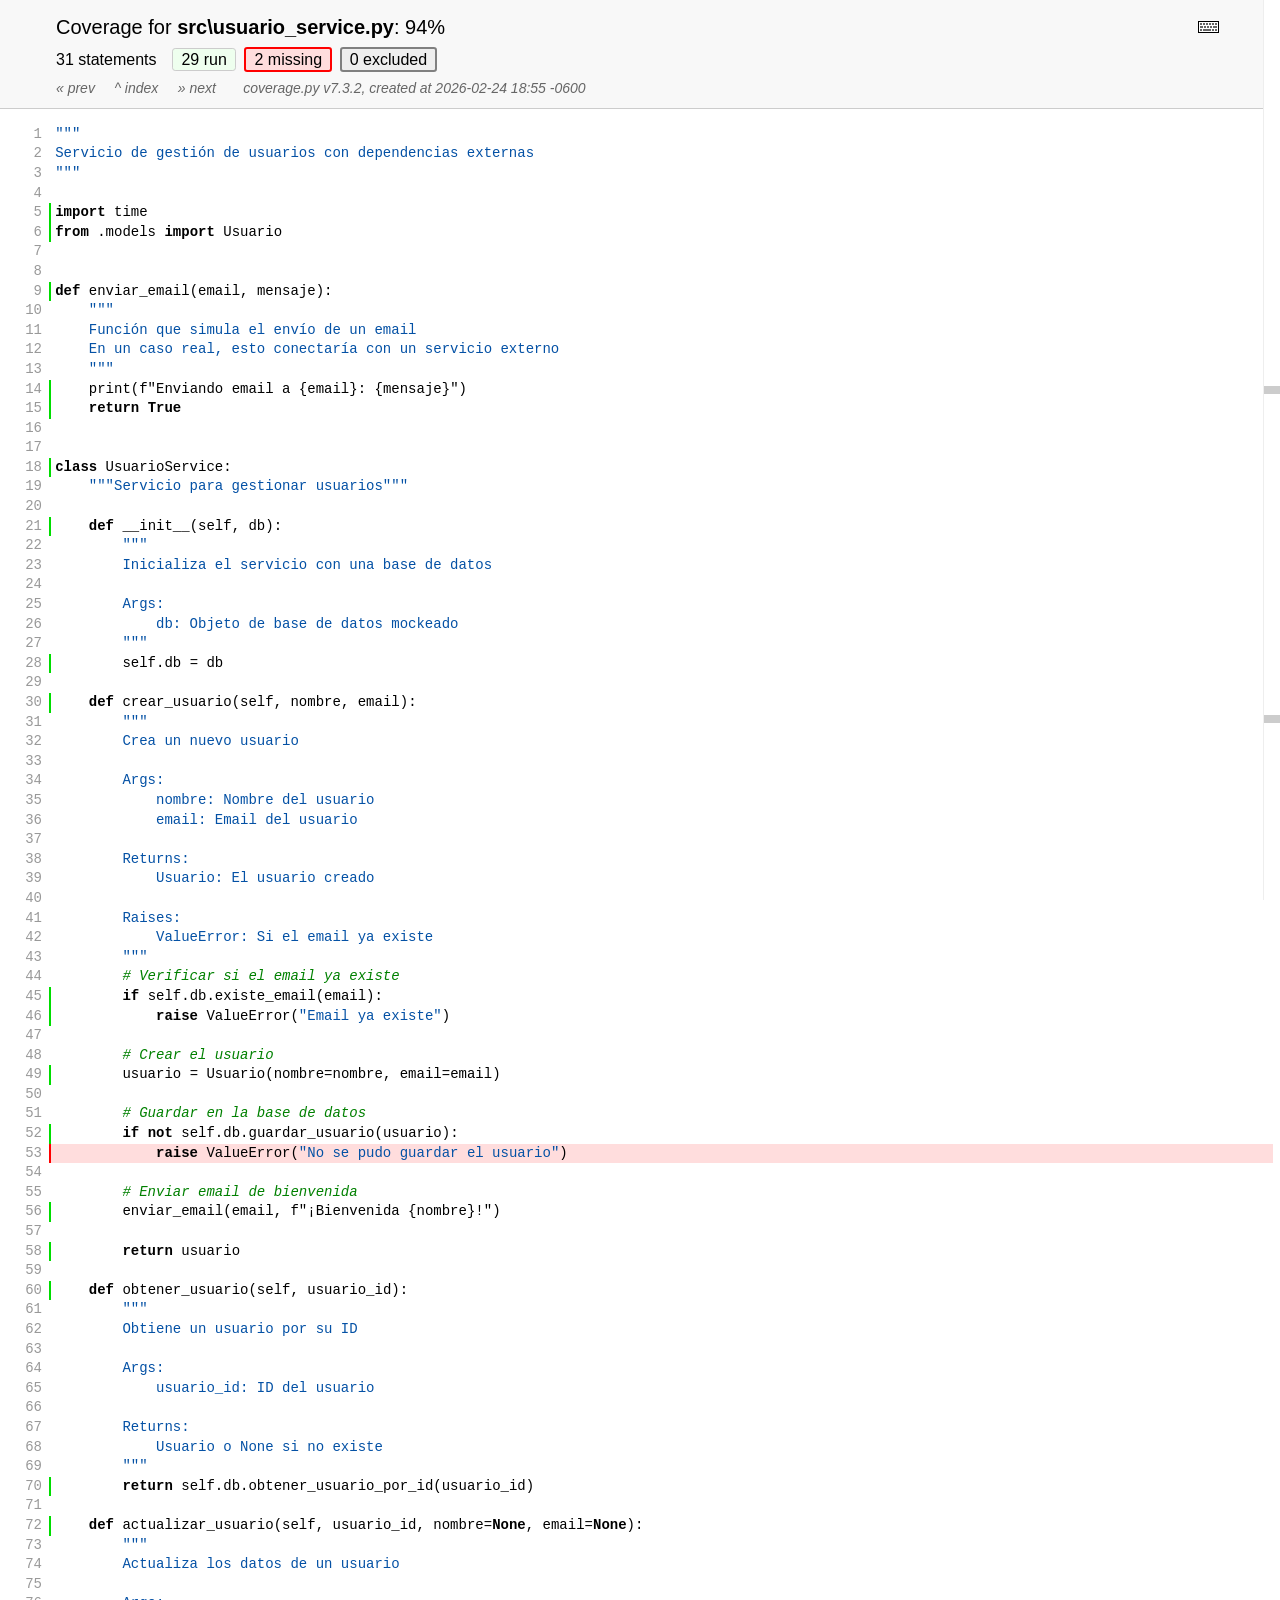
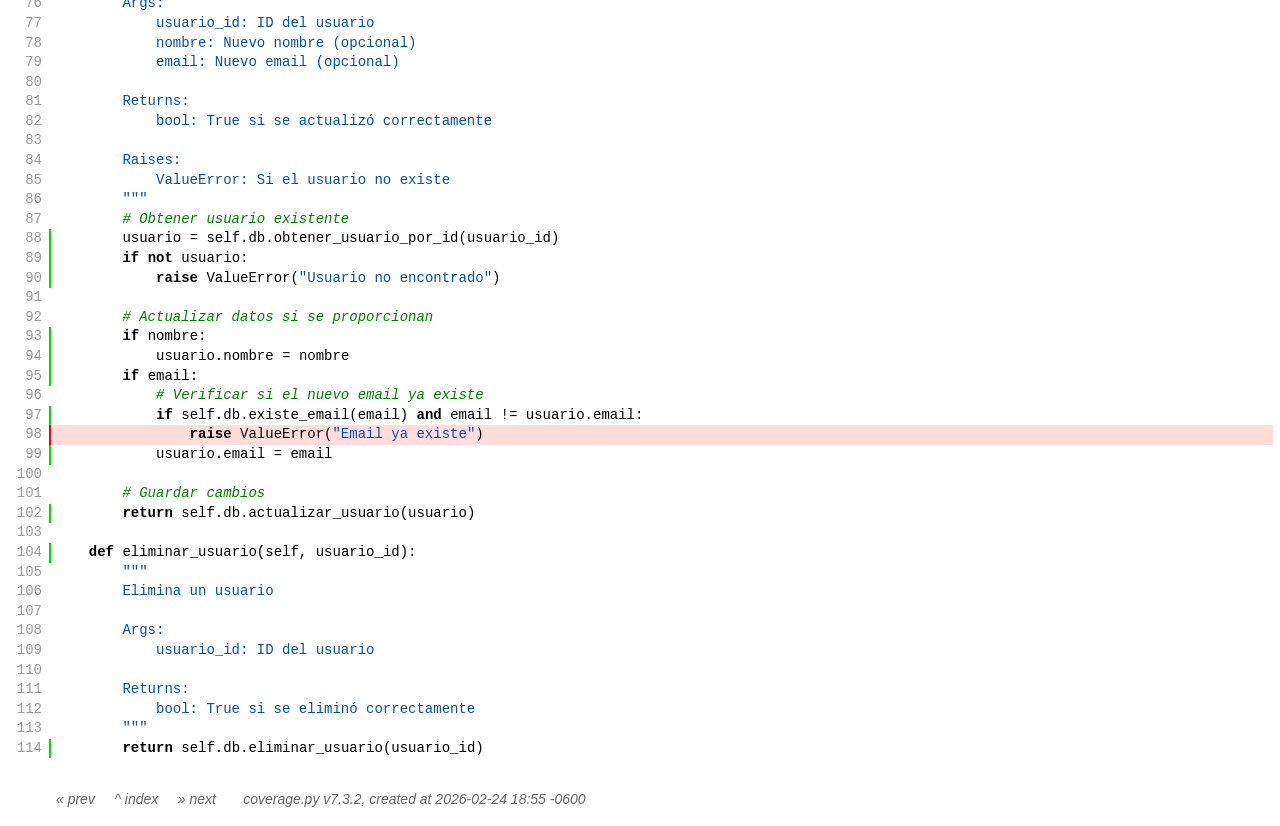
<file: labs/Lab_10/htmlcov/d_145eef247bfb46b6_usuario_service_py.html>
<!DOCTYPE html>
<html>
<head>
    <meta http-equiv="Content-Type" content="text/html; charset=utf-8">
    <title>Coverage for src\usuario_service.py: 94%</title>
    <link rel="icon" sizes="32x32" href="favicon_32.png">
    <link rel="stylesheet" href="style.css" type="text/css">
    <script type="text/javascript" src="coverage_html.js" defer></script>
</head>
<body class="pyfile">
<header>
    <div class="content">
        <h1>
            <span class="text">Coverage for </span><b>src\usuario_service.py</b>:
            <span class="pc_cov">94%</span>
        </h1>
        <aside id="help_panel_wrapper">
            <input id="help_panel_state" type="checkbox">
            <label for="help_panel_state">
                <img id="keyboard_icon" src="keybd_closed.png" alt="Show/hide keyboard shortcuts" />
            </label>
            <div id="help_panel">
                <p class="legend">Shortcuts on this page</p>
                <div class="keyhelp">
                    <p>
                        <kbd>r</kbd>
                        <kbd>m</kbd>
                        <kbd>x</kbd>
                        &nbsp; toggle line displays
                    </p>
                    <p>
                        <kbd>j</kbd>
                        <kbd>k</kbd>
                        &nbsp; next/prev highlighted chunk
                    </p>
                    <p>
                        <kbd>0</kbd> &nbsp; (zero) top of page
                    </p>
                    <p>
                        <kbd>1</kbd> &nbsp; (one) first highlighted chunk
                    </p>
                    <p>
                        <kbd>[</kbd>
                        <kbd>]</kbd>
                        &nbsp; prev/next file
                    </p>
                    <p>
                        <kbd>u</kbd> &nbsp; up to the index
                    </p>
                    <p>
                        <kbd>?</kbd> &nbsp; show/hide this help
                    </p>
                </div>
            </div>
        </aside>
        <h2>
            <span class="text">31 statements &nbsp;</span>
            <button type="button" class="run button_toggle_run" value="run" data-shortcut="r" title="Toggle lines run">29<span class="text"> run</span></button>
            <button type="button" class="mis show_mis button_toggle_mis" value="mis" data-shortcut="m" title="Toggle lines missing">2<span class="text"> missing</span></button>
            <button type="button" class="exc show_exc button_toggle_exc" value="exc" data-shortcut="x" title="Toggle lines excluded">0<span class="text"> excluded</span></button>
        </h2>
        <p class="text">
            <a id="prevFileLink" class="nav" href="d_145eef247bfb46b6_models_py.html">&#xab; prev</a> &nbsp; &nbsp;
            <a id="indexLink" class="nav" href="index.html">&Hat; index</a> &nbsp; &nbsp;
            <a id="nextFileLink" class="nav" href="d_145eef247bfb46b6_validador_py.html">&#xbb; next</a>
            &nbsp; &nbsp; &nbsp;
            <a class="nav" href="https://coverage.readthedocs.io/en/7.3.2">coverage.py v7.3.2</a>,
            created at 2026-02-24 18:55 -0600
        </p>
        <aside class="hidden">
            <button type="button" class="button_next_chunk" data-shortcut="j"/>
            <button type="button" class="button_prev_chunk" data-shortcut="k"/>
            <button type="button" class="button_top_of_page" data-shortcut="0"/>
            <button type="button" class="button_first_chunk" data-shortcut="1"/>
            <button type="button" class="button_prev_file" data-shortcut="["/>
            <button type="button" class="button_next_file" data-shortcut="]"/>
            <button type="button" class="button_to_index" data-shortcut="u"/>
            <button type="button" class="button_show_hide_help" data-shortcut="?"/>
        </aside>
    </div>
</header>
<main id="source">
    <p class="pln"><span class="n"><a id="t1" href="#t1">1</a></span><span class="t"><span class="str">"""</span>&nbsp;</span><span class="r"></span></p>
    <p class="pln"><span class="n"><a id="t2" href="#t2">2</a></span><span class="t"><span class="str">Servicio de gesti&#243;n de usuarios con dependencias externas</span>&nbsp;</span><span class="r"></span></p>
    <p class="pln"><span class="n"><a id="t3" href="#t3">3</a></span><span class="t"><span class="str">"""</span>&nbsp;</span><span class="r"></span></p>
    <p class="pln"><span class="n"><a id="t4" href="#t4">4</a></span><span class="t">&nbsp;</span><span class="r"></span></p>
    <p class="run"><span class="n"><a id="t5" href="#t5">5</a></span><span class="t"><span class="key">import</span> <span class="nam">time</span>&nbsp;</span><span class="r"></span></p>
    <p class="run"><span class="n"><a id="t6" href="#t6">6</a></span><span class="t"><span class="key">from</span> <span class="op">.</span><span class="nam">models</span> <span class="key">import</span> <span class="nam">Usuario</span>&nbsp;</span><span class="r"></span></p>
    <p class="pln"><span class="n"><a id="t7" href="#t7">7</a></span><span class="t">&nbsp;</span><span class="r"></span></p>
    <p class="pln"><span class="n"><a id="t8" href="#t8">8</a></span><span class="t">&nbsp;</span><span class="r"></span></p>
    <p class="run"><span class="n"><a id="t9" href="#t9">9</a></span><span class="t"><span class="key">def</span> <span class="nam">enviar_email</span><span class="op">(</span><span class="nam">email</span><span class="op">,</span> <span class="nam">mensaje</span><span class="op">)</span><span class="op">:</span>&nbsp;</span><span class="r"></span></p>
    <p class="pln"><span class="n"><a id="t10" href="#t10">10</a></span><span class="t">    <span class="str">"""</span>&nbsp;</span><span class="r"></span></p>
    <p class="pln"><span class="n"><a id="t11" href="#t11">11</a></span><span class="t"><span class="str">    Funci&#243;n que simula el env&#237;o de un email</span>&nbsp;</span><span class="r"></span></p>
    <p class="pln"><span class="n"><a id="t12" href="#t12">12</a></span><span class="t"><span class="str">    En un caso real, esto conectar&#237;a con un servicio externo</span>&nbsp;</span><span class="r"></span></p>
    <p class="pln"><span class="n"><a id="t13" href="#t13">13</a></span><span class="t"><span class="str">    """</span>&nbsp;</span><span class="r"></span></p>
    <p class="run"><span class="n"><a id="t14" href="#t14">14</a></span><span class="t">    <span class="nam">print</span><span class="op">(</span><span class="fst">f"</span><span class="fst">Enviando email a </span><span class="op">{</span><span class="nam">email</span><span class="op">}</span><span class="fst">: </span><span class="op">{</span><span class="nam">mensaje</span><span class="op">}</span><span class="fst">"</span><span class="op">)</span>&nbsp;</span><span class="r"></span></p>
    <p class="run"><span class="n"><a id="t15" href="#t15">15</a></span><span class="t">    <span class="key">return</span> <span class="key">True</span>&nbsp;</span><span class="r"></span></p>
    <p class="pln"><span class="n"><a id="t16" href="#t16">16</a></span><span class="t">&nbsp;</span><span class="r"></span></p>
    <p class="pln"><span class="n"><a id="t17" href="#t17">17</a></span><span class="t">&nbsp;</span><span class="r"></span></p>
    <p class="run"><span class="n"><a id="t18" href="#t18">18</a></span><span class="t"><span class="key">class</span> <span class="nam">UsuarioService</span><span class="op">:</span>&nbsp;</span><span class="r"></span></p>
    <p class="pln"><span class="n"><a id="t19" href="#t19">19</a></span><span class="t">    <span class="str">"""Servicio para gestionar usuarios"""</span>&nbsp;</span><span class="r"></span></p>
    <p class="pln"><span class="n"><a id="t20" href="#t20">20</a></span><span class="t">&nbsp;</span><span class="r"></span></p>
    <p class="run"><span class="n"><a id="t21" href="#t21">21</a></span><span class="t">    <span class="key">def</span> <span class="nam">__init__</span><span class="op">(</span><span class="nam">self</span><span class="op">,</span> <span class="nam">db</span><span class="op">)</span><span class="op">:</span>&nbsp;</span><span class="r"></span></p>
    <p class="pln"><span class="n"><a id="t22" href="#t22">22</a></span><span class="t">        <span class="str">"""</span>&nbsp;</span><span class="r"></span></p>
    <p class="pln"><span class="n"><a id="t23" href="#t23">23</a></span><span class="t"><span class="str">        Inicializa el servicio con una base de datos</span>&nbsp;</span><span class="r"></span></p>
    <p class="pln"><span class="n"><a id="t24" href="#t24">24</a></span><span class="t"><span class="str">        </span>&nbsp;</span><span class="r"></span></p>
    <p class="pln"><span class="n"><a id="t25" href="#t25">25</a></span><span class="t"><span class="str">        Args:</span>&nbsp;</span><span class="r"></span></p>
    <p class="pln"><span class="n"><a id="t26" href="#t26">26</a></span><span class="t"><span class="str">            db: Objeto de base de datos mockeado</span>&nbsp;</span><span class="r"></span></p>
    <p class="pln"><span class="n"><a id="t27" href="#t27">27</a></span><span class="t"><span class="str">        """</span>&nbsp;</span><span class="r"></span></p>
    <p class="run"><span class="n"><a id="t28" href="#t28">28</a></span><span class="t">        <span class="nam">self</span><span class="op">.</span><span class="nam">db</span> <span class="op">=</span> <span class="nam">db</span>&nbsp;</span><span class="r"></span></p>
    <p class="pln"><span class="n"><a id="t29" href="#t29">29</a></span><span class="t">&nbsp;</span><span class="r"></span></p>
    <p class="run"><span class="n"><a id="t30" href="#t30">30</a></span><span class="t">    <span class="key">def</span> <span class="nam">crear_usuario</span><span class="op">(</span><span class="nam">self</span><span class="op">,</span> <span class="nam">nombre</span><span class="op">,</span> <span class="nam">email</span><span class="op">)</span><span class="op">:</span>&nbsp;</span><span class="r"></span></p>
    <p class="pln"><span class="n"><a id="t31" href="#t31">31</a></span><span class="t">        <span class="str">"""</span>&nbsp;</span><span class="r"></span></p>
    <p class="pln"><span class="n"><a id="t32" href="#t32">32</a></span><span class="t"><span class="str">        Crea un nuevo usuario</span>&nbsp;</span><span class="r"></span></p>
    <p class="pln"><span class="n"><a id="t33" href="#t33">33</a></span><span class="t"><span class="str">        </span>&nbsp;</span><span class="r"></span></p>
    <p class="pln"><span class="n"><a id="t34" href="#t34">34</a></span><span class="t"><span class="str">        Args:</span>&nbsp;</span><span class="r"></span></p>
    <p class="pln"><span class="n"><a id="t35" href="#t35">35</a></span><span class="t"><span class="str">            nombre: Nombre del usuario</span>&nbsp;</span><span class="r"></span></p>
    <p class="pln"><span class="n"><a id="t36" href="#t36">36</a></span><span class="t"><span class="str">            email: Email del usuario</span>&nbsp;</span><span class="r"></span></p>
    <p class="pln"><span class="n"><a id="t37" href="#t37">37</a></span><span class="t"><span class="str">            </span>&nbsp;</span><span class="r"></span></p>
    <p class="pln"><span class="n"><a id="t38" href="#t38">38</a></span><span class="t"><span class="str">        Returns:</span>&nbsp;</span><span class="r"></span></p>
    <p class="pln"><span class="n"><a id="t39" href="#t39">39</a></span><span class="t"><span class="str">            Usuario: El usuario creado</span>&nbsp;</span><span class="r"></span></p>
    <p class="pln"><span class="n"><a id="t40" href="#t40">40</a></span><span class="t"><span class="str">            </span>&nbsp;</span><span class="r"></span></p>
    <p class="pln"><span class="n"><a id="t41" href="#t41">41</a></span><span class="t"><span class="str">        Raises:</span>&nbsp;</span><span class="r"></span></p>
    <p class="pln"><span class="n"><a id="t42" href="#t42">42</a></span><span class="t"><span class="str">            ValueError: Si el email ya existe</span>&nbsp;</span><span class="r"></span></p>
    <p class="pln"><span class="n"><a id="t43" href="#t43">43</a></span><span class="t"><span class="str">        """</span>&nbsp;</span><span class="r"></span></p>
    <p class="pln"><span class="n"><a id="t44" href="#t44">44</a></span><span class="t">        <span class="com"># Verificar si el email ya existe</span>&nbsp;</span><span class="r"></span></p>
    <p class="run"><span class="n"><a id="t45" href="#t45">45</a></span><span class="t">        <span class="key">if</span> <span class="nam">self</span><span class="op">.</span><span class="nam">db</span><span class="op">.</span><span class="nam">existe_email</span><span class="op">(</span><span class="nam">email</span><span class="op">)</span><span class="op">:</span>&nbsp;</span><span class="r"></span></p>
    <p class="run"><span class="n"><a id="t46" href="#t46">46</a></span><span class="t">            <span class="key">raise</span> <span class="nam">ValueError</span><span class="op">(</span><span class="str">"Email ya existe"</span><span class="op">)</span>&nbsp;</span><span class="r"></span></p>
    <p class="pln"><span class="n"><a id="t47" href="#t47">47</a></span><span class="t">&nbsp;</span><span class="r"></span></p>
    <p class="pln"><span class="n"><a id="t48" href="#t48">48</a></span><span class="t">        <span class="com"># Crear el usuario</span>&nbsp;</span><span class="r"></span></p>
    <p class="run"><span class="n"><a id="t49" href="#t49">49</a></span><span class="t">        <span class="nam">usuario</span> <span class="op">=</span> <span class="nam">Usuario</span><span class="op">(</span><span class="nam">nombre</span><span class="op">=</span><span class="nam">nombre</span><span class="op">,</span> <span class="nam">email</span><span class="op">=</span><span class="nam">email</span><span class="op">)</span>&nbsp;</span><span class="r"></span></p>
    <p class="pln"><span class="n"><a id="t50" href="#t50">50</a></span><span class="t">&nbsp;</span><span class="r"></span></p>
    <p class="pln"><span class="n"><a id="t51" href="#t51">51</a></span><span class="t">        <span class="com"># Guardar en la base de datos</span>&nbsp;</span><span class="r"></span></p>
    <p class="run"><span class="n"><a id="t52" href="#t52">52</a></span><span class="t">        <span class="key">if</span> <span class="key">not</span> <span class="nam">self</span><span class="op">.</span><span class="nam">db</span><span class="op">.</span><span class="nam">guardar_usuario</span><span class="op">(</span><span class="nam">usuario</span><span class="op">)</span><span class="op">:</span>&nbsp;</span><span class="r"></span></p>
    <p class="mis show_mis"><span class="n"><a id="t53" href="#t53">53</a></span><span class="t">            <span class="key">raise</span> <span class="nam">ValueError</span><span class="op">(</span><span class="str">"No se pudo guardar el usuario"</span><span class="op">)</span>&nbsp;</span><span class="r"></span></p>
    <p class="pln"><span class="n"><a id="t54" href="#t54">54</a></span><span class="t">&nbsp;</span><span class="r"></span></p>
    <p class="pln"><span class="n"><a id="t55" href="#t55">55</a></span><span class="t">        <span class="com"># Enviar email de bienvenida</span>&nbsp;</span><span class="r"></span></p>
    <p class="run"><span class="n"><a id="t56" href="#t56">56</a></span><span class="t">        <span class="nam">enviar_email</span><span class="op">(</span><span class="nam">email</span><span class="op">,</span> <span class="fst">f"</span><span class="fst">&#161;Bienvenida </span><span class="op">{</span><span class="nam">nombre</span><span class="op">}</span><span class="fst">!</span><span class="fst">"</span><span class="op">)</span>&nbsp;</span><span class="r"></span></p>
    <p class="pln"><span class="n"><a id="t57" href="#t57">57</a></span><span class="t">&nbsp;</span><span class="r"></span></p>
    <p class="run"><span class="n"><a id="t58" href="#t58">58</a></span><span class="t">        <span class="key">return</span> <span class="nam">usuario</span>&nbsp;</span><span class="r"></span></p>
    <p class="pln"><span class="n"><a id="t59" href="#t59">59</a></span><span class="t">&nbsp;</span><span class="r"></span></p>
    <p class="run"><span class="n"><a id="t60" href="#t60">60</a></span><span class="t">    <span class="key">def</span> <span class="nam">obtener_usuario</span><span class="op">(</span><span class="nam">self</span><span class="op">,</span> <span class="nam">usuario_id</span><span class="op">)</span><span class="op">:</span>&nbsp;</span><span class="r"></span></p>
    <p class="pln"><span class="n"><a id="t61" href="#t61">61</a></span><span class="t">        <span class="str">"""</span>&nbsp;</span><span class="r"></span></p>
    <p class="pln"><span class="n"><a id="t62" href="#t62">62</a></span><span class="t"><span class="str">        Obtiene un usuario por su ID</span>&nbsp;</span><span class="r"></span></p>
    <p class="pln"><span class="n"><a id="t63" href="#t63">63</a></span><span class="t"><span class="str">        </span>&nbsp;</span><span class="r"></span></p>
    <p class="pln"><span class="n"><a id="t64" href="#t64">64</a></span><span class="t"><span class="str">        Args:</span>&nbsp;</span><span class="r"></span></p>
    <p class="pln"><span class="n"><a id="t65" href="#t65">65</a></span><span class="t"><span class="str">            usuario_id: ID del usuario</span>&nbsp;</span><span class="r"></span></p>
    <p class="pln"><span class="n"><a id="t66" href="#t66">66</a></span><span class="t"><span class="str">            </span>&nbsp;</span><span class="r"></span></p>
    <p class="pln"><span class="n"><a id="t67" href="#t67">67</a></span><span class="t"><span class="str">        Returns:</span>&nbsp;</span><span class="r"></span></p>
    <p class="pln"><span class="n"><a id="t68" href="#t68">68</a></span><span class="t"><span class="str">            Usuario o None si no existe</span>&nbsp;</span><span class="r"></span></p>
    <p class="pln"><span class="n"><a id="t69" href="#t69">69</a></span><span class="t"><span class="str">        """</span>&nbsp;</span><span class="r"></span></p>
    <p class="run"><span class="n"><a id="t70" href="#t70">70</a></span><span class="t">        <span class="key">return</span> <span class="nam">self</span><span class="op">.</span><span class="nam">db</span><span class="op">.</span><span class="nam">obtener_usuario_por_id</span><span class="op">(</span><span class="nam">usuario_id</span><span class="op">)</span>&nbsp;</span><span class="r"></span></p>
    <p class="pln"><span class="n"><a id="t71" href="#t71">71</a></span><span class="t">&nbsp;</span><span class="r"></span></p>
    <p class="run"><span class="n"><a id="t72" href="#t72">72</a></span><span class="t">    <span class="key">def</span> <span class="nam">actualizar_usuario</span><span class="op">(</span><span class="nam">self</span><span class="op">,</span> <span class="nam">usuario_id</span><span class="op">,</span> <span class="nam">nombre</span><span class="op">=</span><span class="key">None</span><span class="op">,</span> <span class="nam">email</span><span class="op">=</span><span class="key">None</span><span class="op">)</span><span class="op">:</span>&nbsp;</span><span class="r"></span></p>
    <p class="pln"><span class="n"><a id="t73" href="#t73">73</a></span><span class="t">        <span class="str">"""</span>&nbsp;</span><span class="r"></span></p>
    <p class="pln"><span class="n"><a id="t74" href="#t74">74</a></span><span class="t"><span class="str">        Actualiza los datos de un usuario</span>&nbsp;</span><span class="r"></span></p>
    <p class="pln"><span class="n"><a id="t75" href="#t75">75</a></span><span class="t"><span class="str">        </span>&nbsp;</span><span class="r"></span></p>
    <p class="pln"><span class="n"><a id="t76" href="#t76">76</a></span><span class="t"><span class="str">        Args:</span>&nbsp;</span><span class="r"></span></p>
    <p class="pln"><span class="n"><a id="t77" href="#t77">77</a></span><span class="t"><span class="str">            usuario_id: ID del usuario</span>&nbsp;</span><span class="r"></span></p>
    <p class="pln"><span class="n"><a id="t78" href="#t78">78</a></span><span class="t"><span class="str">            nombre: Nuevo nombre (opcional)</span>&nbsp;</span><span class="r"></span></p>
    <p class="pln"><span class="n"><a id="t79" href="#t79">79</a></span><span class="t"><span class="str">            email: Nuevo email (opcional)</span>&nbsp;</span><span class="r"></span></p>
    <p class="pln"><span class="n"><a id="t80" href="#t80">80</a></span><span class="t"><span class="str">            </span>&nbsp;</span><span class="r"></span></p>
    <p class="pln"><span class="n"><a id="t81" href="#t81">81</a></span><span class="t"><span class="str">        Returns:</span>&nbsp;</span><span class="r"></span></p>
    <p class="pln"><span class="n"><a id="t82" href="#t82">82</a></span><span class="t"><span class="str">            bool: True si se actualiz&#243; correctamente</span>&nbsp;</span><span class="r"></span></p>
    <p class="pln"><span class="n"><a id="t83" href="#t83">83</a></span><span class="t"><span class="str">            </span>&nbsp;</span><span class="r"></span></p>
    <p class="pln"><span class="n"><a id="t84" href="#t84">84</a></span><span class="t"><span class="str">        Raises:</span>&nbsp;</span><span class="r"></span></p>
    <p class="pln"><span class="n"><a id="t85" href="#t85">85</a></span><span class="t"><span class="str">            ValueError: Si el usuario no existe</span>&nbsp;</span><span class="r"></span></p>
    <p class="pln"><span class="n"><a id="t86" href="#t86">86</a></span><span class="t"><span class="str">        """</span>&nbsp;</span><span class="r"></span></p>
    <p class="pln"><span class="n"><a id="t87" href="#t87">87</a></span><span class="t">        <span class="com"># Obtener usuario existente</span>&nbsp;</span><span class="r"></span></p>
    <p class="run"><span class="n"><a id="t88" href="#t88">88</a></span><span class="t">        <span class="nam">usuario</span> <span class="op">=</span> <span class="nam">self</span><span class="op">.</span><span class="nam">db</span><span class="op">.</span><span class="nam">obtener_usuario_por_id</span><span class="op">(</span><span class="nam">usuario_id</span><span class="op">)</span>&nbsp;</span><span class="r"></span></p>
    <p class="run"><span class="n"><a id="t89" href="#t89">89</a></span><span class="t">        <span class="key">if</span> <span class="key">not</span> <span class="nam">usuario</span><span class="op">:</span>&nbsp;</span><span class="r"></span></p>
    <p class="run"><span class="n"><a id="t90" href="#t90">90</a></span><span class="t">            <span class="key">raise</span> <span class="nam">ValueError</span><span class="op">(</span><span class="str">"Usuario no encontrado"</span><span class="op">)</span>&nbsp;</span><span class="r"></span></p>
    <p class="pln"><span class="n"><a id="t91" href="#t91">91</a></span><span class="t">&nbsp;</span><span class="r"></span></p>
    <p class="pln"><span class="n"><a id="t92" href="#t92">92</a></span><span class="t">        <span class="com"># Actualizar datos si se proporcionan</span>&nbsp;</span><span class="r"></span></p>
    <p class="run"><span class="n"><a id="t93" href="#t93">93</a></span><span class="t">        <span class="key">if</span> <span class="nam">nombre</span><span class="op">:</span>&nbsp;</span><span class="r"></span></p>
    <p class="run"><span class="n"><a id="t94" href="#t94">94</a></span><span class="t">            <span class="nam">usuario</span><span class="op">.</span><span class="nam">nombre</span> <span class="op">=</span> <span class="nam">nombre</span>&nbsp;</span><span class="r"></span></p>
    <p class="run"><span class="n"><a id="t95" href="#t95">95</a></span><span class="t">        <span class="key">if</span> <span class="nam">email</span><span class="op">:</span>&nbsp;</span><span class="r"></span></p>
    <p class="pln"><span class="n"><a id="t96" href="#t96">96</a></span><span class="t">            <span class="com"># Verificar si el nuevo email ya existe</span>&nbsp;</span><span class="r"></span></p>
    <p class="run"><span class="n"><a id="t97" href="#t97">97</a></span><span class="t">            <span class="key">if</span> <span class="nam">self</span><span class="op">.</span><span class="nam">db</span><span class="op">.</span><span class="nam">existe_email</span><span class="op">(</span><span class="nam">email</span><span class="op">)</span> <span class="key">and</span> <span class="nam">email</span> <span class="op">!=</span> <span class="nam">usuario</span><span class="op">.</span><span class="nam">email</span><span class="op">:</span>&nbsp;</span><span class="r"></span></p>
    <p class="mis show_mis"><span class="n"><a id="t98" href="#t98">98</a></span><span class="t">                <span class="key">raise</span> <span class="nam">ValueError</span><span class="op">(</span><span class="str">"Email ya existe"</span><span class="op">)</span>&nbsp;</span><span class="r"></span></p>
    <p class="run"><span class="n"><a id="t99" href="#t99">99</a></span><span class="t">            <span class="nam">usuario</span><span class="op">.</span><span class="nam">email</span> <span class="op">=</span> <span class="nam">email</span>&nbsp;</span><span class="r"></span></p>
    <p class="pln"><span class="n"><a id="t100" href="#t100">100</a></span><span class="t">&nbsp;</span><span class="r"></span></p>
    <p class="pln"><span class="n"><a id="t101" href="#t101">101</a></span><span class="t">        <span class="com"># Guardar cambios</span>&nbsp;</span><span class="r"></span></p>
    <p class="run"><span class="n"><a id="t102" href="#t102">102</a></span><span class="t">        <span class="key">return</span> <span class="nam">self</span><span class="op">.</span><span class="nam">db</span><span class="op">.</span><span class="nam">actualizar_usuario</span><span class="op">(</span><span class="nam">usuario</span><span class="op">)</span>&nbsp;</span><span class="r"></span></p>
    <p class="pln"><span class="n"><a id="t103" href="#t103">103</a></span><span class="t">&nbsp;</span><span class="r"></span></p>
    <p class="run"><span class="n"><a id="t104" href="#t104">104</a></span><span class="t">    <span class="key">def</span> <span class="nam">eliminar_usuario</span><span class="op">(</span><span class="nam">self</span><span class="op">,</span> <span class="nam">usuario_id</span><span class="op">)</span><span class="op">:</span>&nbsp;</span><span class="r"></span></p>
    <p class="pln"><span class="n"><a id="t105" href="#t105">105</a></span><span class="t">        <span class="str">"""</span>&nbsp;</span><span class="r"></span></p>
    <p class="pln"><span class="n"><a id="t106" href="#t106">106</a></span><span class="t"><span class="str">        Elimina un usuario</span>&nbsp;</span><span class="r"></span></p>
    <p class="pln"><span class="n"><a id="t107" href="#t107">107</a></span><span class="t"><span class="str">        </span>&nbsp;</span><span class="r"></span></p>
    <p class="pln"><span class="n"><a id="t108" href="#t108">108</a></span><span class="t"><span class="str">        Args:</span>&nbsp;</span><span class="r"></span></p>
    <p class="pln"><span class="n"><a id="t109" href="#t109">109</a></span><span class="t"><span class="str">            usuario_id: ID del usuario</span>&nbsp;</span><span class="r"></span></p>
    <p class="pln"><span class="n"><a id="t110" href="#t110">110</a></span><span class="t"><span class="str">            </span>&nbsp;</span><span class="r"></span></p>
    <p class="pln"><span class="n"><a id="t111" href="#t111">111</a></span><span class="t"><span class="str">        Returns:</span>&nbsp;</span><span class="r"></span></p>
    <p class="pln"><span class="n"><a id="t112" href="#t112">112</a></span><span class="t"><span class="str">            bool: True si se elimin&#243; correctamente</span>&nbsp;</span><span class="r"></span></p>
    <p class="pln"><span class="n"><a id="t113" href="#t113">113</a></span><span class="t"><span class="str">        """</span>&nbsp;</span><span class="r"></span></p>
    <p class="run"><span class="n"><a id="t114" href="#t114">114</a></span><span class="t">        <span class="key">return</span> <span class="nam">self</span><span class="op">.</span><span class="nam">db</span><span class="op">.</span><span class="nam">eliminar_usuario</span><span class="op">(</span><span class="nam">usuario_id</span><span class="op">)</span>&nbsp;</span><span class="r"></span></p>
</main>
<footer>
    <div class="content">
        <p>
            <a id="prevFileLink" class="nav" href="d_145eef247bfb46b6_models_py.html">&#xab; prev</a> &nbsp; &nbsp;
            <a id="indexLink" class="nav" href="index.html">&Hat; index</a> &nbsp; &nbsp;
            <a id="nextFileLink" class="nav" href="d_145eef247bfb46b6_validador_py.html">&#xbb; next</a>
            &nbsp; &nbsp; &nbsp;
            <a class="nav" href="https://coverage.readthedocs.io/en/7.3.2">coverage.py v7.3.2</a>,
            created at 2026-02-24 18:55 -0600
        </p>
    </div>
</footer>
</body>
</html>
</file>
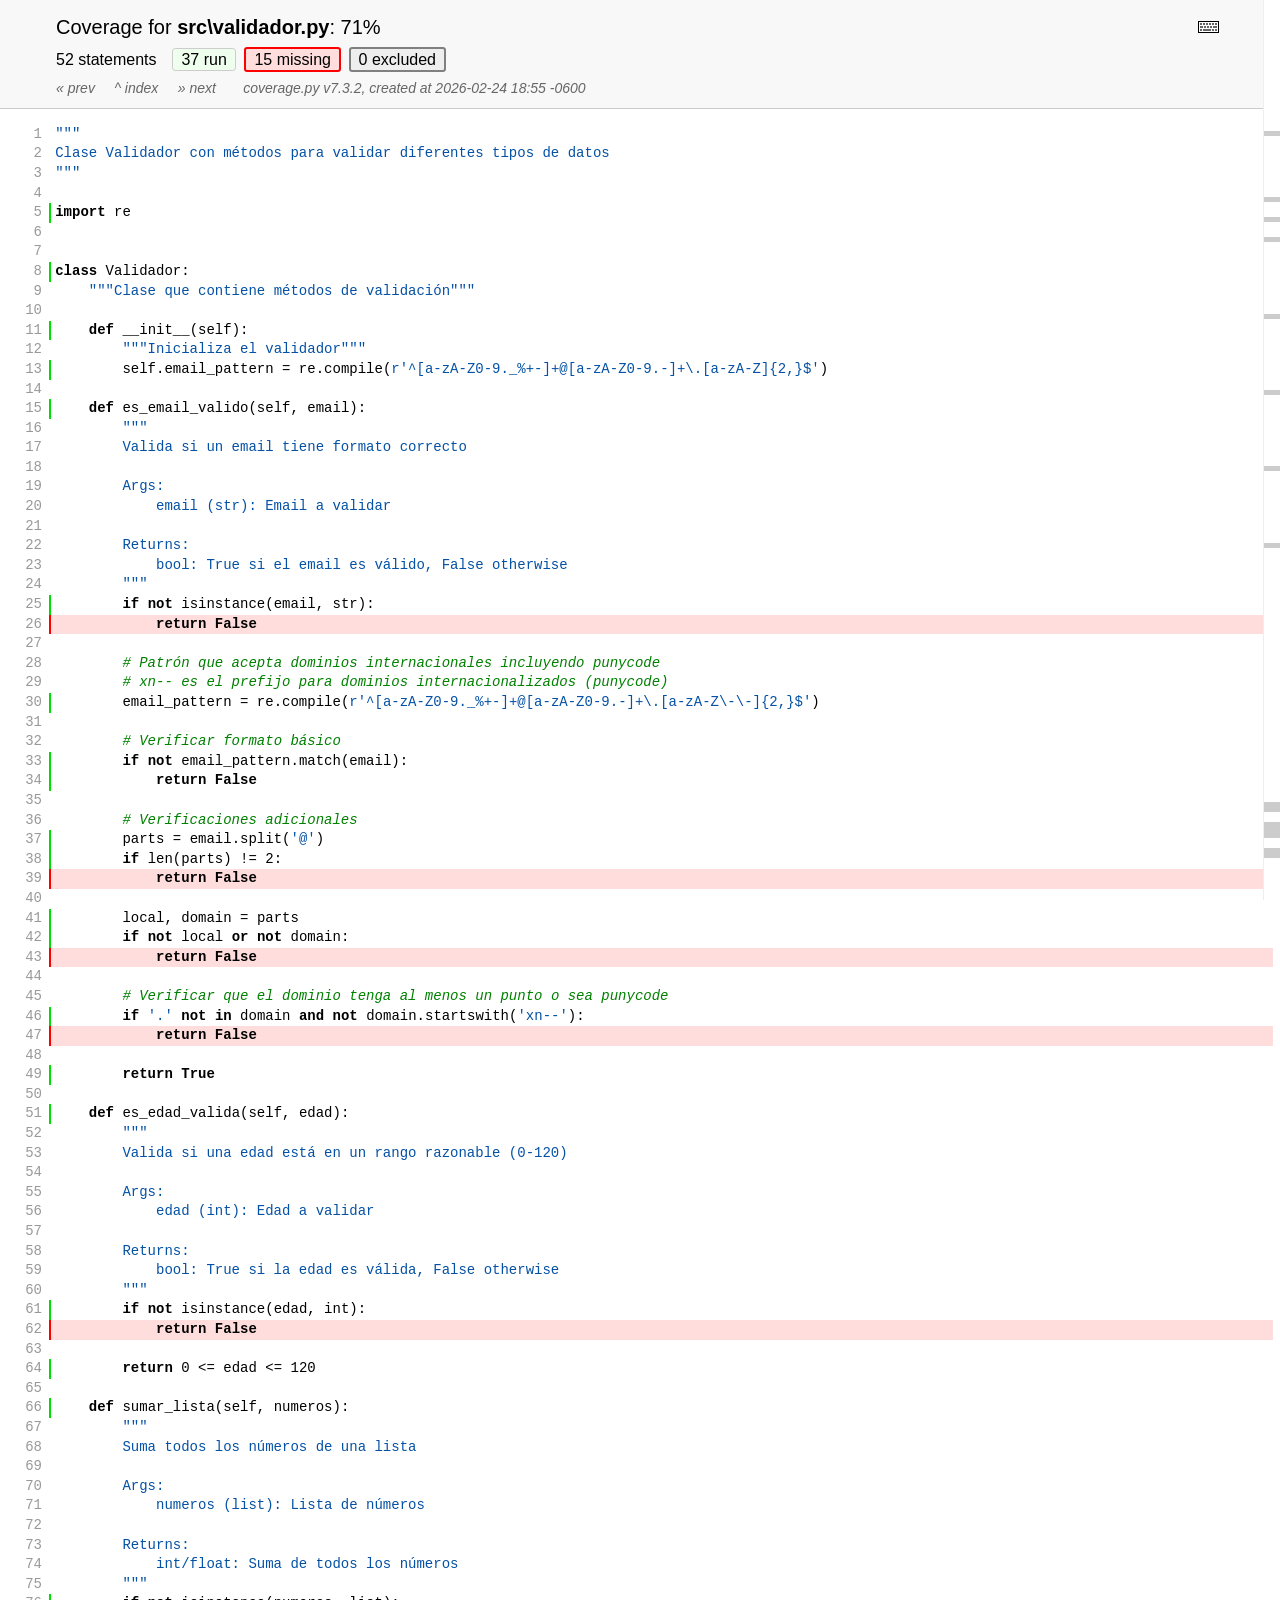
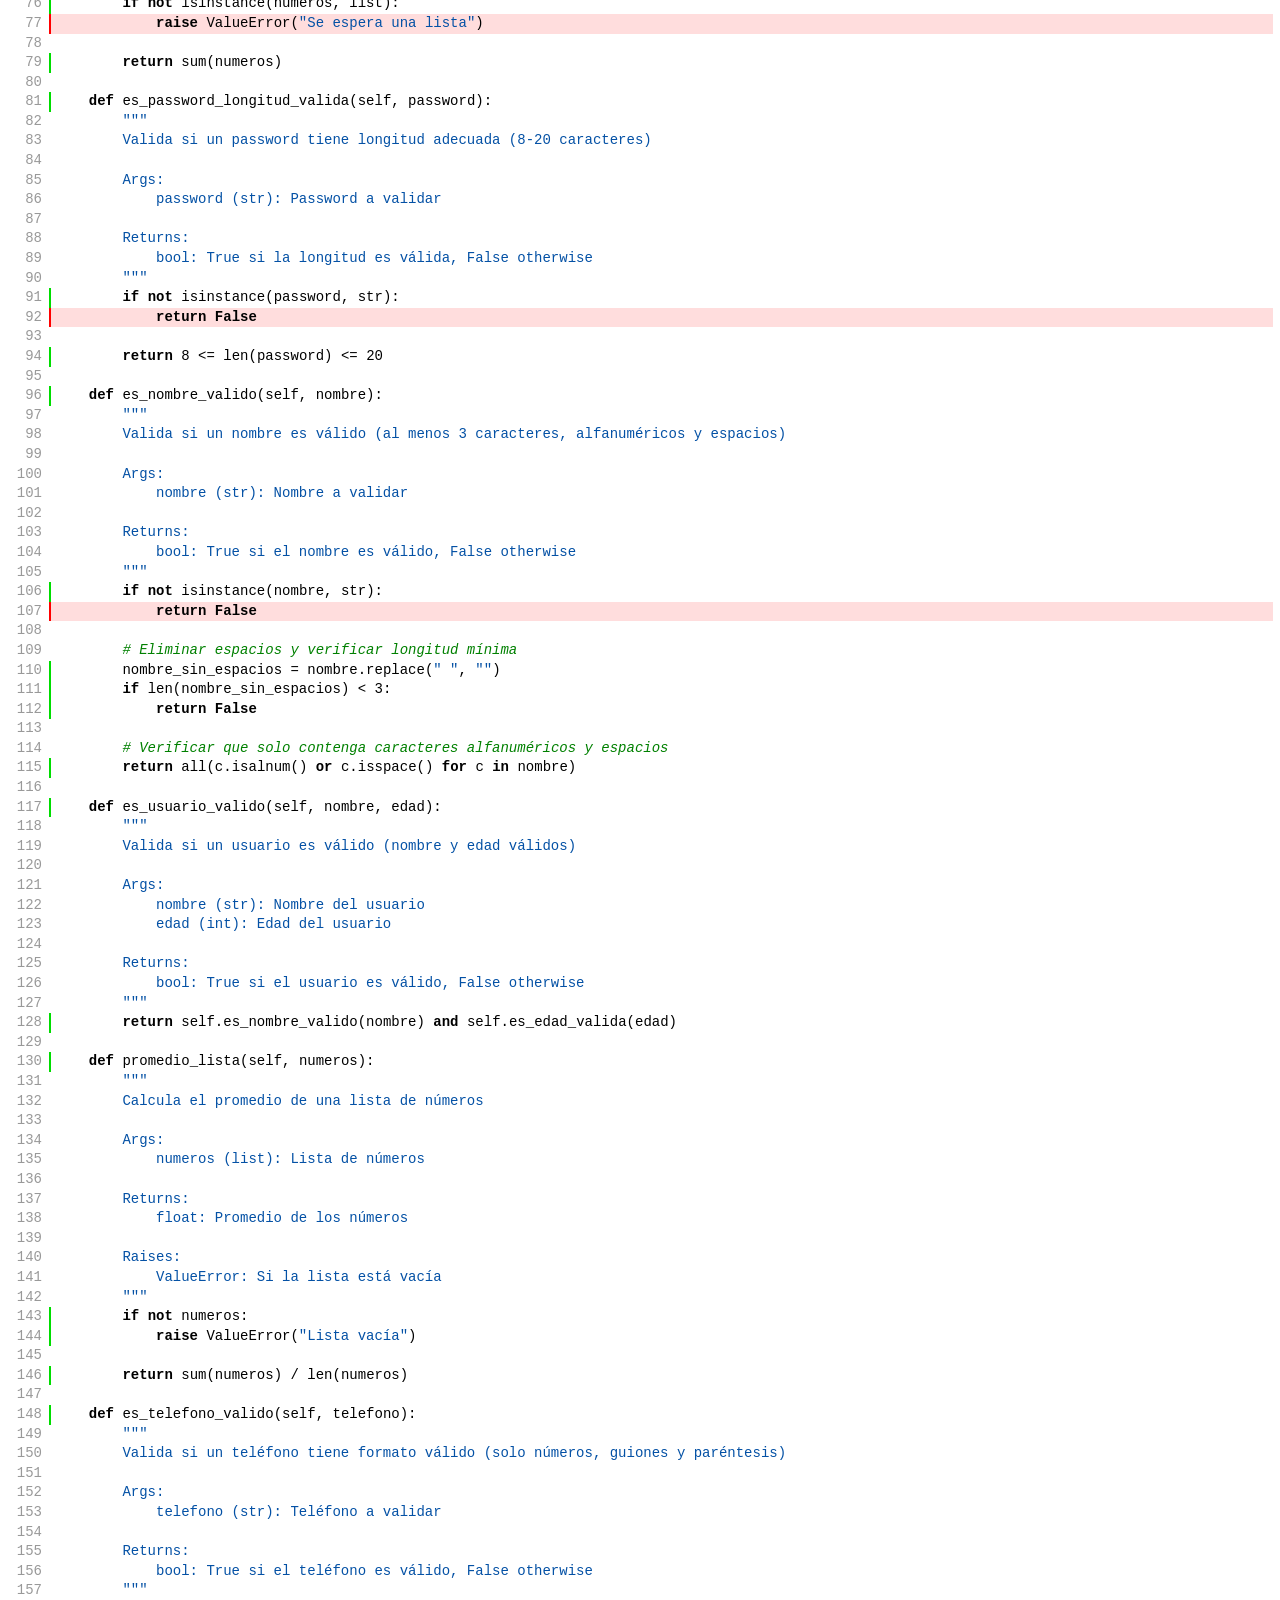
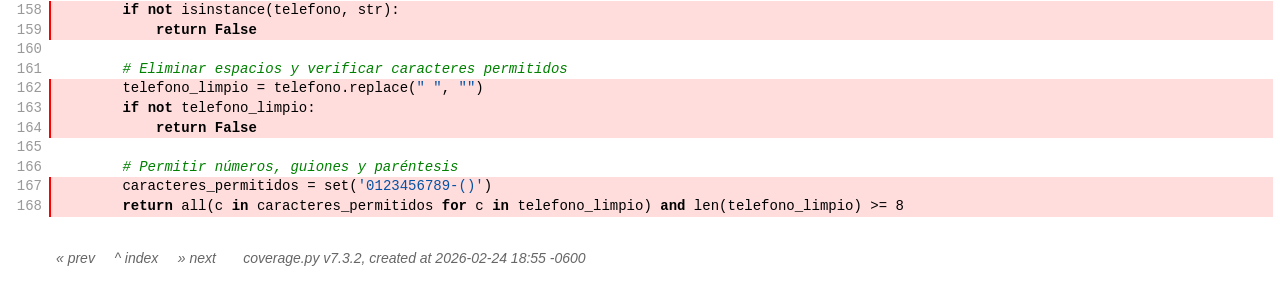
<file: labs/Lab_10/htmlcov/d_145eef247bfb46b6_validador_py.html>
<!DOCTYPE html>
<html>
<head>
    <meta http-equiv="Content-Type" content="text/html; charset=utf-8">
    <title>Coverage for src\validador.py: 71%</title>
    <link rel="icon" sizes="32x32" href="favicon_32.png">
    <link rel="stylesheet" href="style.css" type="text/css">
    <script type="text/javascript" src="coverage_html.js" defer></script>
</head>
<body class="pyfile">
<header>
    <div class="content">
        <h1>
            <span class="text">Coverage for </span><b>src\validador.py</b>:
            <span class="pc_cov">71%</span>
        </h1>
        <aside id="help_panel_wrapper">
            <input id="help_panel_state" type="checkbox">
            <label for="help_panel_state">
                <img id="keyboard_icon" src="keybd_closed.png" alt="Show/hide keyboard shortcuts" />
            </label>
            <div id="help_panel">
                <p class="legend">Shortcuts on this page</p>
                <div class="keyhelp">
                    <p>
                        <kbd>r</kbd>
                        <kbd>m</kbd>
                        <kbd>x</kbd>
                        &nbsp; toggle line displays
                    </p>
                    <p>
                        <kbd>j</kbd>
                        <kbd>k</kbd>
                        &nbsp; next/prev highlighted chunk
                    </p>
                    <p>
                        <kbd>0</kbd> &nbsp; (zero) top of page
                    </p>
                    <p>
                        <kbd>1</kbd> &nbsp; (one) first highlighted chunk
                    </p>
                    <p>
                        <kbd>[</kbd>
                        <kbd>]</kbd>
                        &nbsp; prev/next file
                    </p>
                    <p>
                        <kbd>u</kbd> &nbsp; up to the index
                    </p>
                    <p>
                        <kbd>?</kbd> &nbsp; show/hide this help
                    </p>
                </div>
            </div>
        </aside>
        <h2>
            <span class="text">52 statements &nbsp;</span>
            <button type="button" class="run button_toggle_run" value="run" data-shortcut="r" title="Toggle lines run">37<span class="text"> run</span></button>
            <button type="button" class="mis show_mis button_toggle_mis" value="mis" data-shortcut="m" title="Toggle lines missing">15<span class="text"> missing</span></button>
            <button type="button" class="exc show_exc button_toggle_exc" value="exc" data-shortcut="x" title="Toggle lines excluded">0<span class="text"> excluded</span></button>
        </h2>
        <p class="text">
            <a id="prevFileLink" class="nav" href="d_145eef247bfb46b6_usuario_service_py.html">&#xab; prev</a> &nbsp; &nbsp;
            <a id="indexLink" class="nav" href="index.html">&Hat; index</a> &nbsp; &nbsp;
            <a id="nextFileLink" class="nav" href="index.html">&#xbb; next</a>
            &nbsp; &nbsp; &nbsp;
            <a class="nav" href="https://coverage.readthedocs.io/en/7.3.2">coverage.py v7.3.2</a>,
            created at 2026-02-24 18:55 -0600
        </p>
        <aside class="hidden">
            <button type="button" class="button_next_chunk" data-shortcut="j"/>
            <button type="button" class="button_prev_chunk" data-shortcut="k"/>
            <button type="button" class="button_top_of_page" data-shortcut="0"/>
            <button type="button" class="button_first_chunk" data-shortcut="1"/>
            <button type="button" class="button_prev_file" data-shortcut="["/>
            <button type="button" class="button_next_file" data-shortcut="]"/>
            <button type="button" class="button_to_index" data-shortcut="u"/>
            <button type="button" class="button_show_hide_help" data-shortcut="?"/>
        </aside>
    </div>
</header>
<main id="source">
    <p class="pln"><span class="n"><a id="t1" href="#t1">1</a></span><span class="t"><span class="str">"""</span>&nbsp;</span><span class="r"></span></p>
    <p class="pln"><span class="n"><a id="t2" href="#t2">2</a></span><span class="t"><span class="str">Clase Validador con m&#233;todos para validar diferentes tipos de datos</span>&nbsp;</span><span class="r"></span></p>
    <p class="pln"><span class="n"><a id="t3" href="#t3">3</a></span><span class="t"><span class="str">"""</span>&nbsp;</span><span class="r"></span></p>
    <p class="pln"><span class="n"><a id="t4" href="#t4">4</a></span><span class="t">&nbsp;</span><span class="r"></span></p>
    <p class="run"><span class="n"><a id="t5" href="#t5">5</a></span><span class="t"><span class="key">import</span> <span class="nam">re</span>&nbsp;</span><span class="r"></span></p>
    <p class="pln"><span class="n"><a id="t6" href="#t6">6</a></span><span class="t">&nbsp;</span><span class="r"></span></p>
    <p class="pln"><span class="n"><a id="t7" href="#t7">7</a></span><span class="t">&nbsp;</span><span class="r"></span></p>
    <p class="run"><span class="n"><a id="t8" href="#t8">8</a></span><span class="t"><span class="key">class</span> <span class="nam">Validador</span><span class="op">:</span>&nbsp;</span><span class="r"></span></p>
    <p class="pln"><span class="n"><a id="t9" href="#t9">9</a></span><span class="t">    <span class="str">"""Clase que contiene m&#233;todos de validaci&#243;n"""</span>&nbsp;</span><span class="r"></span></p>
    <p class="pln"><span class="n"><a id="t10" href="#t10">10</a></span><span class="t">&nbsp;</span><span class="r"></span></p>
    <p class="run"><span class="n"><a id="t11" href="#t11">11</a></span><span class="t">    <span class="key">def</span> <span class="nam">__init__</span><span class="op">(</span><span class="nam">self</span><span class="op">)</span><span class="op">:</span>&nbsp;</span><span class="r"></span></p>
    <p class="pln"><span class="n"><a id="t12" href="#t12">12</a></span><span class="t">        <span class="str">"""Inicializa el validador"""</span>&nbsp;</span><span class="r"></span></p>
    <p class="run"><span class="n"><a id="t13" href="#t13">13</a></span><span class="t">        <span class="nam">self</span><span class="op">.</span><span class="nam">email_pattern</span> <span class="op">=</span> <span class="nam">re</span><span class="op">.</span><span class="nam">compile</span><span class="op">(</span><span class="str">r'^[a-zA-Z0-9._%+-]+@[a-zA-Z0-9.-]+\.[a-zA-Z]{2,}$'</span><span class="op">)</span>&nbsp;</span><span class="r"></span></p>
    <p class="pln"><span class="n"><a id="t14" href="#t14">14</a></span><span class="t">&nbsp;</span><span class="r"></span></p>
    <p class="run"><span class="n"><a id="t15" href="#t15">15</a></span><span class="t">    <span class="key">def</span> <span class="nam">es_email_valido</span><span class="op">(</span><span class="nam">self</span><span class="op">,</span> <span class="nam">email</span><span class="op">)</span><span class="op">:</span>&nbsp;</span><span class="r"></span></p>
    <p class="pln"><span class="n"><a id="t16" href="#t16">16</a></span><span class="t">        <span class="str">"""</span>&nbsp;</span><span class="r"></span></p>
    <p class="pln"><span class="n"><a id="t17" href="#t17">17</a></span><span class="t"><span class="str">        Valida si un email tiene formato correcto</span>&nbsp;</span><span class="r"></span></p>
    <p class="pln"><span class="n"><a id="t18" href="#t18">18</a></span><span class="t"><span class="str">        </span>&nbsp;</span><span class="r"></span></p>
    <p class="pln"><span class="n"><a id="t19" href="#t19">19</a></span><span class="t"><span class="str">        Args:</span>&nbsp;</span><span class="r"></span></p>
    <p class="pln"><span class="n"><a id="t20" href="#t20">20</a></span><span class="t"><span class="str">            email (str): Email a validar</span>&nbsp;</span><span class="r"></span></p>
    <p class="pln"><span class="n"><a id="t21" href="#t21">21</a></span><span class="t"><span class="str">            </span>&nbsp;</span><span class="r"></span></p>
    <p class="pln"><span class="n"><a id="t22" href="#t22">22</a></span><span class="t"><span class="str">        Returns:</span>&nbsp;</span><span class="r"></span></p>
    <p class="pln"><span class="n"><a id="t23" href="#t23">23</a></span><span class="t"><span class="str">            bool: True si el email es v&#225;lido, False otherwise</span>&nbsp;</span><span class="r"></span></p>
    <p class="pln"><span class="n"><a id="t24" href="#t24">24</a></span><span class="t"><span class="str">        """</span>&nbsp;</span><span class="r"></span></p>
    <p class="run"><span class="n"><a id="t25" href="#t25">25</a></span><span class="t">        <span class="key">if</span> <span class="key">not</span> <span class="nam">isinstance</span><span class="op">(</span><span class="nam">email</span><span class="op">,</span> <span class="nam">str</span><span class="op">)</span><span class="op">:</span>&nbsp;</span><span class="r"></span></p>
    <p class="mis show_mis"><span class="n"><a id="t26" href="#t26">26</a></span><span class="t">            <span class="key">return</span> <span class="key">False</span>&nbsp;</span><span class="r"></span></p>
    <p class="pln"><span class="n"><a id="t27" href="#t27">27</a></span><span class="t">&nbsp;</span><span class="r"></span></p>
    <p class="pln"><span class="n"><a id="t28" href="#t28">28</a></span><span class="t">        <span class="com"># Patr&#243;n que acepta dominios internacionales incluyendo punycode</span>&nbsp;</span><span class="r"></span></p>
    <p class="pln"><span class="n"><a id="t29" href="#t29">29</a></span><span class="t">        <span class="com"># xn-- es el prefijo para dominios internacionalizados (punycode)</span>&nbsp;</span><span class="r"></span></p>
    <p class="run"><span class="n"><a id="t30" href="#t30">30</a></span><span class="t">        <span class="nam">email_pattern</span> <span class="op">=</span> <span class="nam">re</span><span class="op">.</span><span class="nam">compile</span><span class="op">(</span><span class="str">r'^[a-zA-Z0-9._%+-]+@[a-zA-Z0-9.-]+\.[a-zA-Z\-\-]{2,}$'</span><span class="op">)</span>&nbsp;</span><span class="r"></span></p>
    <p class="pln"><span class="n"><a id="t31" href="#t31">31</a></span><span class="t">&nbsp;</span><span class="r"></span></p>
    <p class="pln"><span class="n"><a id="t32" href="#t32">32</a></span><span class="t">        <span class="com"># Verificar formato b&#225;sico</span>&nbsp;</span><span class="r"></span></p>
    <p class="run"><span class="n"><a id="t33" href="#t33">33</a></span><span class="t">        <span class="key">if</span> <span class="key">not</span> <span class="nam">email_pattern</span><span class="op">.</span><span class="nam">match</span><span class="op">(</span><span class="nam">email</span><span class="op">)</span><span class="op">:</span>&nbsp;</span><span class="r"></span></p>
    <p class="run"><span class="n"><a id="t34" href="#t34">34</a></span><span class="t">            <span class="key">return</span> <span class="key">False</span>&nbsp;</span><span class="r"></span></p>
    <p class="pln"><span class="n"><a id="t35" href="#t35">35</a></span><span class="t">&nbsp;</span><span class="r"></span></p>
    <p class="pln"><span class="n"><a id="t36" href="#t36">36</a></span><span class="t">        <span class="com"># Verificaciones adicionales</span>&nbsp;</span><span class="r"></span></p>
    <p class="run"><span class="n"><a id="t37" href="#t37">37</a></span><span class="t">        <span class="nam">parts</span> <span class="op">=</span> <span class="nam">email</span><span class="op">.</span><span class="nam">split</span><span class="op">(</span><span class="str">'@'</span><span class="op">)</span>&nbsp;</span><span class="r"></span></p>
    <p class="run"><span class="n"><a id="t38" href="#t38">38</a></span><span class="t">        <span class="key">if</span> <span class="nam">len</span><span class="op">(</span><span class="nam">parts</span><span class="op">)</span> <span class="op">!=</span> <span class="num">2</span><span class="op">:</span>&nbsp;</span><span class="r"></span></p>
    <p class="mis show_mis"><span class="n"><a id="t39" href="#t39">39</a></span><span class="t">            <span class="key">return</span> <span class="key">False</span>&nbsp;</span><span class="r"></span></p>
    <p class="pln"><span class="n"><a id="t40" href="#t40">40</a></span><span class="t">&nbsp;</span><span class="r"></span></p>
    <p class="run"><span class="n"><a id="t41" href="#t41">41</a></span><span class="t">        <span class="nam">local</span><span class="op">,</span> <span class="nam">domain</span> <span class="op">=</span> <span class="nam">parts</span>&nbsp;</span><span class="r"></span></p>
    <p class="run"><span class="n"><a id="t42" href="#t42">42</a></span><span class="t">        <span class="key">if</span> <span class="key">not</span> <span class="nam">local</span> <span class="key">or</span> <span class="key">not</span> <span class="nam">domain</span><span class="op">:</span>&nbsp;</span><span class="r"></span></p>
    <p class="mis show_mis"><span class="n"><a id="t43" href="#t43">43</a></span><span class="t">            <span class="key">return</span> <span class="key">False</span>&nbsp;</span><span class="r"></span></p>
    <p class="pln"><span class="n"><a id="t44" href="#t44">44</a></span><span class="t">&nbsp;</span><span class="r"></span></p>
    <p class="pln"><span class="n"><a id="t45" href="#t45">45</a></span><span class="t">        <span class="com"># Verificar que el dominio tenga al menos un punto o sea punycode</span>&nbsp;</span><span class="r"></span></p>
    <p class="run"><span class="n"><a id="t46" href="#t46">46</a></span><span class="t">        <span class="key">if</span> <span class="str">'.'</span> <span class="key">not</span> <span class="key">in</span> <span class="nam">domain</span> <span class="key">and</span> <span class="key">not</span> <span class="nam">domain</span><span class="op">.</span><span class="nam">startswith</span><span class="op">(</span><span class="str">'xn--'</span><span class="op">)</span><span class="op">:</span>&nbsp;</span><span class="r"></span></p>
    <p class="mis show_mis"><span class="n"><a id="t47" href="#t47">47</a></span><span class="t">            <span class="key">return</span> <span class="key">False</span>&nbsp;</span><span class="r"></span></p>
    <p class="pln"><span class="n"><a id="t48" href="#t48">48</a></span><span class="t">&nbsp;</span><span class="r"></span></p>
    <p class="run"><span class="n"><a id="t49" href="#t49">49</a></span><span class="t">        <span class="key">return</span> <span class="key">True</span>&nbsp;</span><span class="r"></span></p>
    <p class="pln"><span class="n"><a id="t50" href="#t50">50</a></span><span class="t">&nbsp;</span><span class="r"></span></p>
    <p class="run"><span class="n"><a id="t51" href="#t51">51</a></span><span class="t">    <span class="key">def</span> <span class="nam">es_edad_valida</span><span class="op">(</span><span class="nam">self</span><span class="op">,</span> <span class="nam">edad</span><span class="op">)</span><span class="op">:</span>&nbsp;</span><span class="r"></span></p>
    <p class="pln"><span class="n"><a id="t52" href="#t52">52</a></span><span class="t">        <span class="str">"""</span>&nbsp;</span><span class="r"></span></p>
    <p class="pln"><span class="n"><a id="t53" href="#t53">53</a></span><span class="t"><span class="str">        Valida si una edad est&#225; en un rango razonable (0-120)</span>&nbsp;</span><span class="r"></span></p>
    <p class="pln"><span class="n"><a id="t54" href="#t54">54</a></span><span class="t"><span class="str">        </span>&nbsp;</span><span class="r"></span></p>
    <p class="pln"><span class="n"><a id="t55" href="#t55">55</a></span><span class="t"><span class="str">        Args:</span>&nbsp;</span><span class="r"></span></p>
    <p class="pln"><span class="n"><a id="t56" href="#t56">56</a></span><span class="t"><span class="str">            edad (int): Edad a validar</span>&nbsp;</span><span class="r"></span></p>
    <p class="pln"><span class="n"><a id="t57" href="#t57">57</a></span><span class="t"><span class="str">            </span>&nbsp;</span><span class="r"></span></p>
    <p class="pln"><span class="n"><a id="t58" href="#t58">58</a></span><span class="t"><span class="str">        Returns:</span>&nbsp;</span><span class="r"></span></p>
    <p class="pln"><span class="n"><a id="t59" href="#t59">59</a></span><span class="t"><span class="str">            bool: True si la edad es v&#225;lida, False otherwise</span>&nbsp;</span><span class="r"></span></p>
    <p class="pln"><span class="n"><a id="t60" href="#t60">60</a></span><span class="t"><span class="str">        """</span>&nbsp;</span><span class="r"></span></p>
    <p class="run"><span class="n"><a id="t61" href="#t61">61</a></span><span class="t">        <span class="key">if</span> <span class="key">not</span> <span class="nam">isinstance</span><span class="op">(</span><span class="nam">edad</span><span class="op">,</span> <span class="nam">int</span><span class="op">)</span><span class="op">:</span>&nbsp;</span><span class="r"></span></p>
    <p class="mis show_mis"><span class="n"><a id="t62" href="#t62">62</a></span><span class="t">            <span class="key">return</span> <span class="key">False</span>&nbsp;</span><span class="r"></span></p>
    <p class="pln"><span class="n"><a id="t63" href="#t63">63</a></span><span class="t">&nbsp;</span><span class="r"></span></p>
    <p class="run"><span class="n"><a id="t64" href="#t64">64</a></span><span class="t">        <span class="key">return</span> <span class="num">0</span> <span class="op">&lt;=</span> <span class="nam">edad</span> <span class="op">&lt;=</span> <span class="num">120</span>&nbsp;</span><span class="r"></span></p>
    <p class="pln"><span class="n"><a id="t65" href="#t65">65</a></span><span class="t">&nbsp;</span><span class="r"></span></p>
    <p class="run"><span class="n"><a id="t66" href="#t66">66</a></span><span class="t">    <span class="key">def</span> <span class="nam">sumar_lista</span><span class="op">(</span><span class="nam">self</span><span class="op">,</span> <span class="nam">numeros</span><span class="op">)</span><span class="op">:</span>&nbsp;</span><span class="r"></span></p>
    <p class="pln"><span class="n"><a id="t67" href="#t67">67</a></span><span class="t">        <span class="str">"""</span>&nbsp;</span><span class="r"></span></p>
    <p class="pln"><span class="n"><a id="t68" href="#t68">68</a></span><span class="t"><span class="str">        Suma todos los n&#250;meros de una lista</span>&nbsp;</span><span class="r"></span></p>
    <p class="pln"><span class="n"><a id="t69" href="#t69">69</a></span><span class="t"><span class="str">        </span>&nbsp;</span><span class="r"></span></p>
    <p class="pln"><span class="n"><a id="t70" href="#t70">70</a></span><span class="t"><span class="str">        Args:</span>&nbsp;</span><span class="r"></span></p>
    <p class="pln"><span class="n"><a id="t71" href="#t71">71</a></span><span class="t"><span class="str">            numeros (list): Lista de n&#250;meros</span>&nbsp;</span><span class="r"></span></p>
    <p class="pln"><span class="n"><a id="t72" href="#t72">72</a></span><span class="t"><span class="str">            </span>&nbsp;</span><span class="r"></span></p>
    <p class="pln"><span class="n"><a id="t73" href="#t73">73</a></span><span class="t"><span class="str">        Returns:</span>&nbsp;</span><span class="r"></span></p>
    <p class="pln"><span class="n"><a id="t74" href="#t74">74</a></span><span class="t"><span class="str">            int/float: Suma de todos los n&#250;meros</span>&nbsp;</span><span class="r"></span></p>
    <p class="pln"><span class="n"><a id="t75" href="#t75">75</a></span><span class="t"><span class="str">        """</span>&nbsp;</span><span class="r"></span></p>
    <p class="run"><span class="n"><a id="t76" href="#t76">76</a></span><span class="t">        <span class="key">if</span> <span class="key">not</span> <span class="nam">isinstance</span><span class="op">(</span><span class="nam">numeros</span><span class="op">,</span> <span class="nam">list</span><span class="op">)</span><span class="op">:</span>&nbsp;</span><span class="r"></span></p>
    <p class="mis show_mis"><span class="n"><a id="t77" href="#t77">77</a></span><span class="t">            <span class="key">raise</span> <span class="nam">ValueError</span><span class="op">(</span><span class="str">"Se espera una lista"</span><span class="op">)</span>&nbsp;</span><span class="r"></span></p>
    <p class="pln"><span class="n"><a id="t78" href="#t78">78</a></span><span class="t">&nbsp;</span><span class="r"></span></p>
    <p class="run"><span class="n"><a id="t79" href="#t79">79</a></span><span class="t">        <span class="key">return</span> <span class="nam">sum</span><span class="op">(</span><span class="nam">numeros</span><span class="op">)</span>&nbsp;</span><span class="r"></span></p>
    <p class="pln"><span class="n"><a id="t80" href="#t80">80</a></span><span class="t">&nbsp;</span><span class="r"></span></p>
    <p class="run"><span class="n"><a id="t81" href="#t81">81</a></span><span class="t">    <span class="key">def</span> <span class="nam">es_password_longitud_valida</span><span class="op">(</span><span class="nam">self</span><span class="op">,</span> <span class="nam">password</span><span class="op">)</span><span class="op">:</span>&nbsp;</span><span class="r"></span></p>
    <p class="pln"><span class="n"><a id="t82" href="#t82">82</a></span><span class="t">        <span class="str">"""</span>&nbsp;</span><span class="r"></span></p>
    <p class="pln"><span class="n"><a id="t83" href="#t83">83</a></span><span class="t"><span class="str">        Valida si un password tiene longitud adecuada (8-20 caracteres)</span>&nbsp;</span><span class="r"></span></p>
    <p class="pln"><span class="n"><a id="t84" href="#t84">84</a></span><span class="t"><span class="str">        </span>&nbsp;</span><span class="r"></span></p>
    <p class="pln"><span class="n"><a id="t85" href="#t85">85</a></span><span class="t"><span class="str">        Args:</span>&nbsp;</span><span class="r"></span></p>
    <p class="pln"><span class="n"><a id="t86" href="#t86">86</a></span><span class="t"><span class="str">            password (str): Password a validar</span>&nbsp;</span><span class="r"></span></p>
    <p class="pln"><span class="n"><a id="t87" href="#t87">87</a></span><span class="t"><span class="str">            </span>&nbsp;</span><span class="r"></span></p>
    <p class="pln"><span class="n"><a id="t88" href="#t88">88</a></span><span class="t"><span class="str">        Returns:</span>&nbsp;</span><span class="r"></span></p>
    <p class="pln"><span class="n"><a id="t89" href="#t89">89</a></span><span class="t"><span class="str">            bool: True si la longitud es v&#225;lida, False otherwise</span>&nbsp;</span><span class="r"></span></p>
    <p class="pln"><span class="n"><a id="t90" href="#t90">90</a></span><span class="t"><span class="str">        """</span>&nbsp;</span><span class="r"></span></p>
    <p class="run"><span class="n"><a id="t91" href="#t91">91</a></span><span class="t">        <span class="key">if</span> <span class="key">not</span> <span class="nam">isinstance</span><span class="op">(</span><span class="nam">password</span><span class="op">,</span> <span class="nam">str</span><span class="op">)</span><span class="op">:</span>&nbsp;</span><span class="r"></span></p>
    <p class="mis show_mis"><span class="n"><a id="t92" href="#t92">92</a></span><span class="t">            <span class="key">return</span> <span class="key">False</span>&nbsp;</span><span class="r"></span></p>
    <p class="pln"><span class="n"><a id="t93" href="#t93">93</a></span><span class="t">&nbsp;</span><span class="r"></span></p>
    <p class="run"><span class="n"><a id="t94" href="#t94">94</a></span><span class="t">        <span class="key">return</span> <span class="num">8</span> <span class="op">&lt;=</span> <span class="nam">len</span><span class="op">(</span><span class="nam">password</span><span class="op">)</span> <span class="op">&lt;=</span> <span class="num">20</span>&nbsp;</span><span class="r"></span></p>
    <p class="pln"><span class="n"><a id="t95" href="#t95">95</a></span><span class="t">&nbsp;</span><span class="r"></span></p>
    <p class="run"><span class="n"><a id="t96" href="#t96">96</a></span><span class="t">    <span class="key">def</span> <span class="nam">es_nombre_valido</span><span class="op">(</span><span class="nam">self</span><span class="op">,</span> <span class="nam">nombre</span><span class="op">)</span><span class="op">:</span>&nbsp;</span><span class="r"></span></p>
    <p class="pln"><span class="n"><a id="t97" href="#t97">97</a></span><span class="t">        <span class="str">"""</span>&nbsp;</span><span class="r"></span></p>
    <p class="pln"><span class="n"><a id="t98" href="#t98">98</a></span><span class="t"><span class="str">        Valida si un nombre es v&#225;lido (al menos 3 caracteres, alfanum&#233;ricos y espacios)</span>&nbsp;</span><span class="r"></span></p>
    <p class="pln"><span class="n"><a id="t99" href="#t99">99</a></span><span class="t"><span class="str">        </span>&nbsp;</span><span class="r"></span></p>
    <p class="pln"><span class="n"><a id="t100" href="#t100">100</a></span><span class="t"><span class="str">        Args:</span>&nbsp;</span><span class="r"></span></p>
    <p class="pln"><span class="n"><a id="t101" href="#t101">101</a></span><span class="t"><span class="str">            nombre (str): Nombre a validar</span>&nbsp;</span><span class="r"></span></p>
    <p class="pln"><span class="n"><a id="t102" href="#t102">102</a></span><span class="t"><span class="str">            </span>&nbsp;</span><span class="r"></span></p>
    <p class="pln"><span class="n"><a id="t103" href="#t103">103</a></span><span class="t"><span class="str">        Returns:</span>&nbsp;</span><span class="r"></span></p>
    <p class="pln"><span class="n"><a id="t104" href="#t104">104</a></span><span class="t"><span class="str">            bool: True si el nombre es v&#225;lido, False otherwise</span>&nbsp;</span><span class="r"></span></p>
    <p class="pln"><span class="n"><a id="t105" href="#t105">105</a></span><span class="t"><span class="str">        """</span>&nbsp;</span><span class="r"></span></p>
    <p class="run"><span class="n"><a id="t106" href="#t106">106</a></span><span class="t">        <span class="key">if</span> <span class="key">not</span> <span class="nam">isinstance</span><span class="op">(</span><span class="nam">nombre</span><span class="op">,</span> <span class="nam">str</span><span class="op">)</span><span class="op">:</span>&nbsp;</span><span class="r"></span></p>
    <p class="mis show_mis"><span class="n"><a id="t107" href="#t107">107</a></span><span class="t">            <span class="key">return</span> <span class="key">False</span>&nbsp;</span><span class="r"></span></p>
    <p class="pln"><span class="n"><a id="t108" href="#t108">108</a></span><span class="t">&nbsp;</span><span class="r"></span></p>
    <p class="pln"><span class="n"><a id="t109" href="#t109">109</a></span><span class="t">        <span class="com"># Eliminar espacios y verificar longitud m&#237;nima</span>&nbsp;</span><span class="r"></span></p>
    <p class="run"><span class="n"><a id="t110" href="#t110">110</a></span><span class="t">        <span class="nam">nombre_sin_espacios</span> <span class="op">=</span> <span class="nam">nombre</span><span class="op">.</span><span class="nam">replace</span><span class="op">(</span><span class="str">" "</span><span class="op">,</span> <span class="str">""</span><span class="op">)</span>&nbsp;</span><span class="r"></span></p>
    <p class="run"><span class="n"><a id="t111" href="#t111">111</a></span><span class="t">        <span class="key">if</span> <span class="nam">len</span><span class="op">(</span><span class="nam">nombre_sin_espacios</span><span class="op">)</span> <span class="op">&lt;</span> <span class="num">3</span><span class="op">:</span>&nbsp;</span><span class="r"></span></p>
    <p class="run"><span class="n"><a id="t112" href="#t112">112</a></span><span class="t">            <span class="key">return</span> <span class="key">False</span>&nbsp;</span><span class="r"></span></p>
    <p class="pln"><span class="n"><a id="t113" href="#t113">113</a></span><span class="t">&nbsp;</span><span class="r"></span></p>
    <p class="pln"><span class="n"><a id="t114" href="#t114">114</a></span><span class="t">        <span class="com"># Verificar que solo contenga caracteres alfanum&#233;ricos y espacios</span>&nbsp;</span><span class="r"></span></p>
    <p class="run"><span class="n"><a id="t115" href="#t115">115</a></span><span class="t">        <span class="key">return</span> <span class="nam">all</span><span class="op">(</span><span class="nam">c</span><span class="op">.</span><span class="nam">isalnum</span><span class="op">(</span><span class="op">)</span> <span class="key">or</span> <span class="nam">c</span><span class="op">.</span><span class="nam">isspace</span><span class="op">(</span><span class="op">)</span> <span class="key">for</span> <span class="nam">c</span> <span class="key">in</span> <span class="nam">nombre</span><span class="op">)</span>&nbsp;</span><span class="r"></span></p>
    <p class="pln"><span class="n"><a id="t116" href="#t116">116</a></span><span class="t">&nbsp;</span><span class="r"></span></p>
    <p class="run"><span class="n"><a id="t117" href="#t117">117</a></span><span class="t">    <span class="key">def</span> <span class="nam">es_usuario_valido</span><span class="op">(</span><span class="nam">self</span><span class="op">,</span> <span class="nam">nombre</span><span class="op">,</span> <span class="nam">edad</span><span class="op">)</span><span class="op">:</span>&nbsp;</span><span class="r"></span></p>
    <p class="pln"><span class="n"><a id="t118" href="#t118">118</a></span><span class="t">        <span class="str">"""</span>&nbsp;</span><span class="r"></span></p>
    <p class="pln"><span class="n"><a id="t119" href="#t119">119</a></span><span class="t"><span class="str">        Valida si un usuario es v&#225;lido (nombre y edad v&#225;lidos)</span>&nbsp;</span><span class="r"></span></p>
    <p class="pln"><span class="n"><a id="t120" href="#t120">120</a></span><span class="t"><span class="str">        </span>&nbsp;</span><span class="r"></span></p>
    <p class="pln"><span class="n"><a id="t121" href="#t121">121</a></span><span class="t"><span class="str">        Args:</span>&nbsp;</span><span class="r"></span></p>
    <p class="pln"><span class="n"><a id="t122" href="#t122">122</a></span><span class="t"><span class="str">            nombre (str): Nombre del usuario</span>&nbsp;</span><span class="r"></span></p>
    <p class="pln"><span class="n"><a id="t123" href="#t123">123</a></span><span class="t"><span class="str">            edad (int): Edad del usuario</span>&nbsp;</span><span class="r"></span></p>
    <p class="pln"><span class="n"><a id="t124" href="#t124">124</a></span><span class="t"><span class="str">            </span>&nbsp;</span><span class="r"></span></p>
    <p class="pln"><span class="n"><a id="t125" href="#t125">125</a></span><span class="t"><span class="str">        Returns:</span>&nbsp;</span><span class="r"></span></p>
    <p class="pln"><span class="n"><a id="t126" href="#t126">126</a></span><span class="t"><span class="str">            bool: True si el usuario es v&#225;lido, False otherwise</span>&nbsp;</span><span class="r"></span></p>
    <p class="pln"><span class="n"><a id="t127" href="#t127">127</a></span><span class="t"><span class="str">        """</span>&nbsp;</span><span class="r"></span></p>
    <p class="run"><span class="n"><a id="t128" href="#t128">128</a></span><span class="t">        <span class="key">return</span> <span class="nam">self</span><span class="op">.</span><span class="nam">es_nombre_valido</span><span class="op">(</span><span class="nam">nombre</span><span class="op">)</span> <span class="key">and</span> <span class="nam">self</span><span class="op">.</span><span class="nam">es_edad_valida</span><span class="op">(</span><span class="nam">edad</span><span class="op">)</span>&nbsp;</span><span class="r"></span></p>
    <p class="pln"><span class="n"><a id="t129" href="#t129">129</a></span><span class="t">&nbsp;</span><span class="r"></span></p>
    <p class="run"><span class="n"><a id="t130" href="#t130">130</a></span><span class="t">    <span class="key">def</span> <span class="nam">promedio_lista</span><span class="op">(</span><span class="nam">self</span><span class="op">,</span> <span class="nam">numeros</span><span class="op">)</span><span class="op">:</span>&nbsp;</span><span class="r"></span></p>
    <p class="pln"><span class="n"><a id="t131" href="#t131">131</a></span><span class="t">        <span class="str">"""</span>&nbsp;</span><span class="r"></span></p>
    <p class="pln"><span class="n"><a id="t132" href="#t132">132</a></span><span class="t"><span class="str">        Calcula el promedio de una lista de n&#250;meros</span>&nbsp;</span><span class="r"></span></p>
    <p class="pln"><span class="n"><a id="t133" href="#t133">133</a></span><span class="t"><span class="str">        </span>&nbsp;</span><span class="r"></span></p>
    <p class="pln"><span class="n"><a id="t134" href="#t134">134</a></span><span class="t"><span class="str">        Args:</span>&nbsp;</span><span class="r"></span></p>
    <p class="pln"><span class="n"><a id="t135" href="#t135">135</a></span><span class="t"><span class="str">            numeros (list): Lista de n&#250;meros</span>&nbsp;</span><span class="r"></span></p>
    <p class="pln"><span class="n"><a id="t136" href="#t136">136</a></span><span class="t"><span class="str">            </span>&nbsp;</span><span class="r"></span></p>
    <p class="pln"><span class="n"><a id="t137" href="#t137">137</a></span><span class="t"><span class="str">        Returns:</span>&nbsp;</span><span class="r"></span></p>
    <p class="pln"><span class="n"><a id="t138" href="#t138">138</a></span><span class="t"><span class="str">            float: Promedio de los n&#250;meros</span>&nbsp;</span><span class="r"></span></p>
    <p class="pln"><span class="n"><a id="t139" href="#t139">139</a></span><span class="t"><span class="str">            </span>&nbsp;</span><span class="r"></span></p>
    <p class="pln"><span class="n"><a id="t140" href="#t140">140</a></span><span class="t"><span class="str">        Raises:</span>&nbsp;</span><span class="r"></span></p>
    <p class="pln"><span class="n"><a id="t141" href="#t141">141</a></span><span class="t"><span class="str">            ValueError: Si la lista est&#225; vac&#237;a</span>&nbsp;</span><span class="r"></span></p>
    <p class="pln"><span class="n"><a id="t142" href="#t142">142</a></span><span class="t"><span class="str">        """</span>&nbsp;</span><span class="r"></span></p>
    <p class="run"><span class="n"><a id="t143" href="#t143">143</a></span><span class="t">        <span class="key">if</span> <span class="key">not</span> <span class="nam">numeros</span><span class="op">:</span>&nbsp;</span><span class="r"></span></p>
    <p class="run"><span class="n"><a id="t144" href="#t144">144</a></span><span class="t">            <span class="key">raise</span> <span class="nam">ValueError</span><span class="op">(</span><span class="str">"Lista vac&#237;a"</span><span class="op">)</span>&nbsp;</span><span class="r"></span></p>
    <p class="pln"><span class="n"><a id="t145" href="#t145">145</a></span><span class="t">&nbsp;</span><span class="r"></span></p>
    <p class="run"><span class="n"><a id="t146" href="#t146">146</a></span><span class="t">        <span class="key">return</span> <span class="nam">sum</span><span class="op">(</span><span class="nam">numeros</span><span class="op">)</span> <span class="op">/</span> <span class="nam">len</span><span class="op">(</span><span class="nam">numeros</span><span class="op">)</span>&nbsp;</span><span class="r"></span></p>
    <p class="pln"><span class="n"><a id="t147" href="#t147">147</a></span><span class="t">&nbsp;</span><span class="r"></span></p>
    <p class="run"><span class="n"><a id="t148" href="#t148">148</a></span><span class="t">    <span class="key">def</span> <span class="nam">es_telefono_valido</span><span class="op">(</span><span class="nam">self</span><span class="op">,</span> <span class="nam">telefono</span><span class="op">)</span><span class="op">:</span>&nbsp;</span><span class="r"></span></p>
    <p class="pln"><span class="n"><a id="t149" href="#t149">149</a></span><span class="t">        <span class="str">"""</span>&nbsp;</span><span class="r"></span></p>
    <p class="pln"><span class="n"><a id="t150" href="#t150">150</a></span><span class="t"><span class="str">        Valida si un tel&#233;fono tiene formato v&#225;lido (solo n&#250;meros, guiones y par&#233;ntesis)</span>&nbsp;</span><span class="r"></span></p>
    <p class="pln"><span class="n"><a id="t151" href="#t151">151</a></span><span class="t"><span class="str">        </span>&nbsp;</span><span class="r"></span></p>
    <p class="pln"><span class="n"><a id="t152" href="#t152">152</a></span><span class="t"><span class="str">        Args:</span>&nbsp;</span><span class="r"></span></p>
    <p class="pln"><span class="n"><a id="t153" href="#t153">153</a></span><span class="t"><span class="str">            telefono (str): Tel&#233;fono a validar</span>&nbsp;</span><span class="r"></span></p>
    <p class="pln"><span class="n"><a id="t154" href="#t154">154</a></span><span class="t"><span class="str">            </span>&nbsp;</span><span class="r"></span></p>
    <p class="pln"><span class="n"><a id="t155" href="#t155">155</a></span><span class="t"><span class="str">        Returns:</span>&nbsp;</span><span class="r"></span></p>
    <p class="pln"><span class="n"><a id="t156" href="#t156">156</a></span><span class="t"><span class="str">            bool: True si el tel&#233;fono es v&#225;lido, False otherwise</span>&nbsp;</span><span class="r"></span></p>
    <p class="pln"><span class="n"><a id="t157" href="#t157">157</a></span><span class="t"><span class="str">        """</span>&nbsp;</span><span class="r"></span></p>
    <p class="mis show_mis"><span class="n"><a id="t158" href="#t158">158</a></span><span class="t">        <span class="key">if</span> <span class="key">not</span> <span class="nam">isinstance</span><span class="op">(</span><span class="nam">telefono</span><span class="op">,</span> <span class="nam">str</span><span class="op">)</span><span class="op">:</span>&nbsp;</span><span class="r"></span></p>
    <p class="mis show_mis"><span class="n"><a id="t159" href="#t159">159</a></span><span class="t">            <span class="key">return</span> <span class="key">False</span>&nbsp;</span><span class="r"></span></p>
    <p class="pln"><span class="n"><a id="t160" href="#t160">160</a></span><span class="t">&nbsp;</span><span class="r"></span></p>
    <p class="pln"><span class="n"><a id="t161" href="#t161">161</a></span><span class="t">        <span class="com"># Eliminar espacios y verificar caracteres permitidos</span>&nbsp;</span><span class="r"></span></p>
    <p class="mis show_mis"><span class="n"><a id="t162" href="#t162">162</a></span><span class="t">        <span class="nam">telefono_limpio</span> <span class="op">=</span> <span class="nam">telefono</span><span class="op">.</span><span class="nam">replace</span><span class="op">(</span><span class="str">" "</span><span class="op">,</span> <span class="str">""</span><span class="op">)</span>&nbsp;</span><span class="r"></span></p>
    <p class="mis show_mis"><span class="n"><a id="t163" href="#t163">163</a></span><span class="t">        <span class="key">if</span> <span class="key">not</span> <span class="nam">telefono_limpio</span><span class="op">:</span>&nbsp;</span><span class="r"></span></p>
    <p class="mis show_mis"><span class="n"><a id="t164" href="#t164">164</a></span><span class="t">            <span class="key">return</span> <span class="key">False</span>&nbsp;</span><span class="r"></span></p>
    <p class="pln"><span class="n"><a id="t165" href="#t165">165</a></span><span class="t">&nbsp;</span><span class="r"></span></p>
    <p class="pln"><span class="n"><a id="t166" href="#t166">166</a></span><span class="t">        <span class="com"># Permitir n&#250;meros, guiones y par&#233;ntesis</span>&nbsp;</span><span class="r"></span></p>
    <p class="mis show_mis"><span class="n"><a id="t167" href="#t167">167</a></span><span class="t">        <span class="nam">caracteres_permitidos</span> <span class="op">=</span> <span class="nam">set</span><span class="op">(</span><span class="str">'0123456789-()'</span><span class="op">)</span>&nbsp;</span><span class="r"></span></p>
    <p class="mis show_mis"><span class="n"><a id="t168" href="#t168">168</a></span><span class="t">        <span class="key">return</span> <span class="nam">all</span><span class="op">(</span><span class="nam">c</span> <span class="key">in</span> <span class="nam">caracteres_permitidos</span> <span class="key">for</span> <span class="nam">c</span> <span class="key">in</span> <span class="nam">telefono_limpio</span><span class="op">)</span> <span class="key">and</span> <span class="nam">len</span><span class="op">(</span><span class="nam">telefono_limpio</span><span class="op">)</span> <span class="op">>=</span> <span class="num">8</span>&nbsp;</span><span class="r"></span></p>
</main>
<footer>
    <div class="content">
        <p>
            <a id="prevFileLink" class="nav" href="d_145eef247bfb46b6_usuario_service_py.html">&#xab; prev</a> &nbsp; &nbsp;
            <a id="indexLink" class="nav" href="index.html">&Hat; index</a> &nbsp; &nbsp;
            <a id="nextFileLink" class="nav" href="index.html">&#xbb; next</a>
            &nbsp; &nbsp; &nbsp;
            <a class="nav" href="https://coverage.readthedocs.io/en/7.3.2">coverage.py v7.3.2</a>,
            created at 2026-02-24 18:55 -0600
        </p>
    </div>
</footer>
</body>
</html>
</file>
<file: labs/Lab_10/htmlcov/style.css>
@charset "UTF-8";
/* Licensed under the Apache License: http://www.apache.org/licenses/LICENSE-2.0 */
/* For details: https://github.com/nedbat/coveragepy/blob/master/NOTICE.txt */
/* Don't edit this .css file. Edit the .scss file instead! */
html, body, h1, h2, h3, p, table, td, th { margin: 0; padding: 0; border: 0; font-weight: inherit; font-style: inherit; font-size: 100%; font-family: inherit; vertical-align: baseline; }

body { font-family: -apple-system, BlinkMacSystemFont, "Segoe UI", Roboto, Ubuntu, Cantarell, "Helvetica Neue", sans-serif; font-size: 1em; background: #fff; color: #000; }

@media (prefers-color-scheme: dark) { body { background: #1e1e1e; } }

@media (prefers-color-scheme: dark) { body { color: #eee; } }

html > body { font-size: 16px; }

a:active, a:focus { outline: 2px dashed #007acc; }

p { font-size: .875em; line-height: 1.4em; }

table { border-collapse: collapse; }

td { vertical-align: top; }

table tr.hidden { display: none !important; }

p#no_rows { display: none; font-size: 1.2em; }

a.nav { text-decoration: none; color: inherit; }

a.nav:hover { text-decoration: underline; color: inherit; }

.hidden { display: none; }

header { background: #f8f8f8; width: 100%; z-index: 2; border-bottom: 1px solid #ccc; }

@media (prefers-color-scheme: dark) { header { background: black; } }

@media (prefers-color-scheme: dark) { header { border-color: #333; } }

header .content { padding: 1rem 3.5rem; }

header h2 { margin-top: .5em; font-size: 1em; }

header p.text { margin: .5em 0 -.5em; color: #666; font-style: italic; }

@media (prefers-color-scheme: dark) { header p.text { color: #aaa; } }

header.sticky { position: fixed; left: 0; right: 0; height: 2.5em; }

header.sticky .text { display: none; }

header.sticky h1, header.sticky h2 { font-size: 1em; margin-top: 0; display: inline-block; }

header.sticky .content { padding: 0.5rem 3.5rem; }

header.sticky .content p { font-size: 1em; }

header.sticky ~ #source { padding-top: 6.5em; }

main { position: relative; z-index: 1; }

footer { margin: 1rem 3.5rem; }

footer .content { padding: 0; color: #666; font-style: italic; }

@media (prefers-color-scheme: dark) { footer .content { color: #aaa; } }

#index { margin: 1rem 0 0 3.5rem; }

h1 { font-size: 1.25em; display: inline-block; }

#filter_container { float: right; margin: 0 2em 0 0; }

#filter_container input { width: 10em; padding: 0.2em 0.5em; border: 2px solid #ccc; background: #fff; color: #000; }

@media (prefers-color-scheme: dark) { #filter_container input { border-color: #444; } }

@media (prefers-color-scheme: dark) { #filter_container input { background: #1e1e1e; } }

@media (prefers-color-scheme: dark) { #filter_container input { color: #eee; } }

#filter_container input:focus { border-color: #007acc; }

header button { font-family: inherit; font-size: inherit; border: 1px solid; border-radius: .2em; color: inherit; padding: .1em .5em; margin: 1px calc(.1em + 1px); cursor: pointer; border-color: #ccc; }

@media (prefers-color-scheme: dark) { header button { border-color: #444; } }

header button:active, header button:focus { outline: 2px dashed #007acc; }

header button.run { background: #eeffee; }

@media (prefers-color-scheme: dark) { header button.run { background: #373d29; } }

header button.run.show_run { background: #dfd; border: 2px solid #00dd00; margin: 0 .1em; }

@media (prefers-color-scheme: dark) { header button.run.show_run { background: #373d29; } }

header button.mis { background: #ffeeee; }

@media (prefers-color-scheme: dark) { header button.mis { background: #4b1818; } }

header button.mis.show_mis { background: #fdd; border: 2px solid #ff0000; margin: 0 .1em; }

@media (prefers-color-scheme: dark) { header button.mis.show_mis { background: #4b1818; } }

header button.exc { background: #f7f7f7; }

@media (prefers-color-scheme: dark) { header button.exc { background: #333; } }

header button.exc.show_exc { background: #eee; border: 2px solid #808080; margin: 0 .1em; }

@media (prefers-color-scheme: dark) { header button.exc.show_exc { background: #333; } }

header button.par { background: #ffffd5; }

@media (prefers-color-scheme: dark) { header button.par { background: #650; } }

header button.par.show_par { background: #ffa; border: 2px solid #bbbb00; margin: 0 .1em; }

@media (prefers-color-scheme: dark) { header button.par.show_par { background: #650; } }

#help_panel, #source p .annotate.long { display: none; position: absolute; z-index: 999; background: #ffffcc; border: 1px solid #888; border-radius: .2em; color: #333; padding: .25em .5em; }

#source p .annotate.long { white-space: normal; float: right; top: 1.75em; right: 1em; height: auto; }

#help_panel_wrapper { float: right; position: relative; }

#keyboard_icon { margin: 5px; }

#help_panel_state { display: none; }

#help_panel { top: 25px; right: 0; padding: .75em; border: 1px solid #883; color: #333; }

#help_panel .keyhelp p { margin-top: .75em; }

#help_panel .legend { font-style: italic; margin-bottom: 1em; }

.indexfile #help_panel { width: 25em; }

.pyfile #help_panel { width: 18em; }

#help_panel_state:checked ~ #help_panel { display: block; }

kbd { border: 1px solid black; border-color: #888 #333 #333 #888; padding: .1em .35em; font-family: SFMono-Regular, Menlo, Monaco, Consolas, monospace; font-weight: bold; background: #eee; border-radius: 3px; }

#source { padding: 1em 0 1em 3.5rem; font-family: SFMono-Regular, Menlo, Monaco, Consolas, monospace; }

#source p { position: relative; white-space: pre; }

#source p * { box-sizing: border-box; }

#source p .n { float: left; text-align: right; width: 3.5rem; box-sizing: border-box; margin-left: -3.5rem; padding-right: 1em; color: #999; }

@media (prefers-color-scheme: dark) { #source p .n { color: #777; } }

#source p .n.highlight { background: #ffdd00; }

#source p .n a { margin-top: -4em; padding-top: 4em; text-decoration: none; color: #999; }

@media (prefers-color-scheme: dark) { #source p .n a { color: #777; } }

#source p .n a:hover { text-decoration: underline; color: #999; }

@media (prefers-color-scheme: dark) { #source p .n a:hover { color: #777; } }

#source p .t { display: inline-block; width: 100%; box-sizing: border-box; margin-left: -.5em; padding-left: 0.3em; border-left: 0.2em solid #fff; }

@media (prefers-color-scheme: dark) { #source p .t { border-color: #1e1e1e; } }

#source p .t:hover { background: #f2f2f2; }

@media (prefers-color-scheme: dark) { #source p .t:hover { background: #282828; } }

#source p .t:hover ~ .r .annotate.long { display: block; }

#source p .t .com { color: #008000; font-style: italic; line-height: 1px; }

@media (prefers-color-scheme: dark) { #source p .t .com { color: #6a9955; } }

#source p .t .key { font-weight: bold; line-height: 1px; }

#source p .t .str { color: #0451a5; }

@media (prefers-color-scheme: dark) { #source p .t .str { color: #9cdcfe; } }

#source p.mis .t { border-left: 0.2em solid #ff0000; }

#source p.mis.show_mis .t { background: #fdd; }

@media (prefers-color-scheme: dark) { #source p.mis.show_mis .t { background: #4b1818; } }

#source p.mis.show_mis .t:hover { background: #f2d2d2; }

@media (prefers-color-scheme: dark) { #source p.mis.show_mis .t:hover { background: #532323; } }

#source p.run .t { border-left: 0.2em solid #00dd00; }

#source p.run.show_run .t { background: #dfd; }

@media (prefers-color-scheme: dark) { #source p.run.show_run .t { background: #373d29; } }

#source p.run.show_run .t:hover { background: #d2f2d2; }

@media (prefers-color-scheme: dark) { #source p.run.show_run .t:hover { background: #404633; } }

#source p.exc .t { border-left: 0.2em solid #808080; }

#source p.exc.show_exc .t { background: #eee; }

@media (prefers-color-scheme: dark) { #source p.exc.show_exc .t { background: #333; } }

#source p.exc.show_exc .t:hover { background: #e2e2e2; }

@media (prefers-color-scheme: dark) { #source p.exc.show_exc .t:hover { background: #3c3c3c; } }

#source p.par .t { border-left: 0.2em solid #bbbb00; }

#source p.par.show_par .t { background: #ffa; }

@media (prefers-color-scheme: dark) { #source p.par.show_par .t { background: #650; } }

#source p.par.show_par .t:hover { background: #f2f2a2; }

@media (prefers-color-scheme: dark) { #source p.par.show_par .t:hover { background: #6d5d0c; } }

#source p .r { position: absolute; top: 0; right: 2.5em; font-family: -apple-system, BlinkMacSystemFont, "Segoe UI", Roboto, Ubuntu, Cantarell, "Helvetica Neue", sans-serif; }

#source p .annotate { font-family: -apple-system, BlinkMacSystemFont, "Segoe UI", Roboto, Ubuntu, Cantarell, "Helvetica Neue", sans-serif; color: #666; padding-right: .5em; }

@media (prefers-color-scheme: dark) { #source p .annotate { color: #ddd; } }

#source p .annotate.short:hover ~ .long { display: block; }

#source p .annotate.long { width: 30em; right: 2.5em; }

#source p input { display: none; }

#source p input ~ .r label.ctx { cursor: pointer; border-radius: .25em; }

#source p input ~ .r label.ctx::before { content: "▶ "; }

#source p input ~ .r label.ctx:hover { background: #e8f4ff; color: #666; }

@media (prefers-color-scheme: dark) { #source p input ~ .r label.ctx:hover { background: #0f3a42; } }

@media (prefers-color-scheme: dark) { #source p input ~ .r label.ctx:hover { color: #aaa; } }

#source p input:checked ~ .r label.ctx { background: #d0e8ff; color: #666; border-radius: .75em .75em 0 0; padding: 0 .5em; margin: -.25em 0; }

@media (prefers-color-scheme: dark) { #source p input:checked ~ .r label.ctx { background: #056; } }

@media (prefers-color-scheme: dark) { #source p input:checked ~ .r label.ctx { color: #aaa; } }

#source p input:checked ~ .r label.ctx::before { content: "▼ "; }

#source p input:checked ~ .ctxs { padding: .25em .5em; overflow-y: scroll; max-height: 10.5em; }

#source p label.ctx { color: #999; display: inline-block; padding: 0 .5em; font-size: .8333em; }

@media (prefers-color-scheme: dark) { #source p label.ctx { color: #777; } }

#source p .ctxs { display: block; max-height: 0; overflow-y: hidden; transition: all .2s; padding: 0 .5em; font-family: -apple-system, BlinkMacSystemFont, "Segoe UI", Roboto, Ubuntu, Cantarell, "Helvetica Neue", sans-serif; white-space: nowrap; background: #d0e8ff; border-radius: .25em; margin-right: 1.75em; text-align: right; }

@media (prefers-color-scheme: dark) { #source p .ctxs { background: #056; } }

#index { font-family: SFMono-Regular, Menlo, Monaco, Consolas, monospace; font-size: 0.875em; }

#index table.index { margin-left: -.5em; }

#index td, #index th { text-align: right; width: 5em; padding: .25em .5em; border-bottom: 1px solid #eee; }

@media (prefers-color-scheme: dark) { #index td, #index th { border-color: #333; } }

#index td.name, #index th.name { text-align: left; width: auto; }

#index th { font-style: italic; color: #333; cursor: pointer; }

@media (prefers-color-scheme: dark) { #index th { color: #ddd; } }

#index th:hover { background: #eee; }

@media (prefers-color-scheme: dark) { #index th:hover { background: #333; } }

#index th[aria-sort="ascending"], #index th[aria-sort="descending"] { white-space: nowrap; background: #eee; padding-left: .5em; }

@media (prefers-color-scheme: dark) { #index th[aria-sort="ascending"], #index th[aria-sort="descending"] { background: #333; } }

#index th[aria-sort="ascending"]::after { font-family: sans-serif; content: " ↑"; }

#index th[aria-sort="descending"]::after { font-family: sans-serif; content: " ↓"; }

#index td.name a { text-decoration: none; color: inherit; }

#index tr.total td, #index tr.total_dynamic td { font-weight: bold; border-top: 1px solid #ccc; border-bottom: none; }

#index tr.file:hover { background: #eee; }

@media (prefers-color-scheme: dark) { #index tr.file:hover { background: #333; } }

#index tr.file:hover td.name { text-decoration: underline; color: inherit; }

#scroll_marker { position: fixed; z-index: 3; right: 0; top: 0; width: 16px; height: 100%; background: #fff; border-left: 1px solid #eee; will-change: transform; }

@media (prefers-color-scheme: dark) { #scroll_marker { background: #1e1e1e; } }

@media (prefers-color-scheme: dark) { #scroll_marker { border-color: #333; } }

#scroll_marker .marker { background: #ccc; position: absolute; min-height: 3px; width: 100%; }

@media (prefers-color-scheme: dark) { #scroll_marker .marker { background: #444; } }
</file>
<file: labs/Proyecto_Python/ui/styles.css>
:root {
  --bg-1: #f8f2e7;
  --bg-2: #fffaf1;
  --ink: #1d1b16;
  --ink-soft: #5d5548;
  --accent: #d1481f;
  --accent-2: #156a3e;
  --line: #d8ccb7;
  --panel: #fffdf7;
  --warning: #8a5a00;
}

* {
  box-sizing: border-box;
}

body {
  margin: 0;
  min-height: 100vh;
  font-family: "Barlow", "Trebuchet MS", sans-serif;
  color: var(--ink);
  background:
    radial-gradient(circle at 10% 5%, #ffe3b8 0, rgba(255, 227, 184, 0) 35%),
    radial-gradient(circle at 95% 15%, #dff4d2 0, rgba(223, 244, 210, 0) 35%),
    linear-gradient(160deg, var(--bg-1), var(--bg-2));
}

.app-shell {
  width: min(1200px, 94vw);
  margin: 1.4rem auto;
  padding: 1rem;
}

.app-header {
  display: grid;
  grid-template-columns: 1fr;
  gap: 1rem;
  background: var(--panel);
  border: 1px solid var(--line);
  border-radius: 16px;
  padding: 1rem;
  box-shadow: 0 12px 24px rgba(29, 27, 22, 0.08);
}

@media (min-width: 900px) {
  .app-header {
    grid-template-columns: 1fr auto;
    align-items: center;
  }
}

.brand-wrap {
  display: flex;
  align-items: center;
  gap: 0.9rem;
}

.brand-logo {
  width: 64px;
  height: 64px;
}

.eyebrow {
  margin: 0;
  font-size: 0.82rem;
  color: var(--ink-soft);
  letter-spacing: 0.08em;
  text-transform: uppercase;
}

h1,
h2,
h3 {
  font-family: "Bitter", "Cambria", serif;
  margin: 0;
}

h1 {
  font-size: clamp(1.4rem, 2.5vw, 2rem);
}

.base-url-form {
  display: grid;
  gap: 0.35rem;
}

.base-url-row {
  display: flex;
  gap: 0.5rem;
}

input,
select,
button,
textarea {
  font: inherit;
}

input,
select {
  width: 100%;
  border: 1px solid var(--line);
  border-radius: 8px;
  padding: 0.5rem 0.6rem;
  background: #fff;
}

button {
  border: 1px solid transparent;
  border-radius: 9px;
  padding: 0.5rem 0.8rem;
  background: linear-gradient(135deg, var(--accent), #f16c2f);
  color: #fff;
  cursor: pointer;
  transition: transform 0.18s ease, box-shadow 0.18s ease;
}

button:hover {
  transform: translateY(-1px);
  box-shadow: 0 6px 14px rgba(209, 72, 31, 0.25);
}

.hint,
.muted {
  margin: 0;
  color: var(--ink-soft);
  font-size: 0.88rem;
}

.tab-nav {
  display: flex;
  flex-wrap: wrap;
  gap: 0.45rem;
  margin-top: 0.9rem;
}

.tab-btn {
  background: #fff;
  color: var(--ink);
  border: 1px solid var(--line);
}

.tab-btn.is-active {
  background: var(--accent-2);
  border-color: var(--accent-2);
  color: #fff;
}

.content-grid {
  margin-top: 0.9rem;
}

.panel {
  display: none;
  animation: panel-enter 0.2s ease;
  background: var(--panel);
  border: 1px solid var(--line);
  border-radius: 16px;
  padding: 1rem;
  box-shadow: 0 12px 24px rgba(29, 27, 22, 0.06);
}

.panel.is-active {
  display: block;
}

@keyframes panel-enter {
  from {
    opacity: 0;
    transform: translateY(5px);
  }
  to {
    opacity: 1;
    transform: translateY(0);
  }
}

.panel-header {
  display: flex;
  flex-wrap: wrap;
  justify-content: space-between;
  align-items: center;
  gap: 0.7rem;
  margin-bottom: 0.7rem;
}

.inline-controls {
  display: flex;
  flex-wrap: wrap;
  gap: 0.5rem;
  align-items: center;
}

.inline-form,
.order-form {
  margin-top: 0.9rem;
  display: grid;
  gap: 0.65rem;
  border: 1px dashed var(--line);
  border-radius: 10px;
  padding: 0.75rem;
  background: #fff;
}

.items-stack {
  display: grid;
  gap: 0.65rem;
}

.order-item-row {
  display: grid;
  grid-template-columns: 1fr 160px auto;
  gap: 0.6rem;
  align-items: end;
}

@media (max-width: 760px) {
  .order-item-row {
    grid-template-columns: 1fr;
  }
}

.table-wrap {
  overflow-x: auto;
  border: 1px solid var(--line);
  border-radius: 10px;
  background: #fff;
}

table {
  width: 100%;
  border-collapse: collapse;
}

th,
td {
  text-align: left;
  padding: 0.58rem 0.62rem;
  border-bottom: 1px solid var(--line);
}

th {
  background: #fff2e4;
  font-size: 0.86rem;
  letter-spacing: 0.03em;
  text-transform: uppercase;
}

tr:hover td {
  background: #fff9f0;
}

.detail-card,
.note-box {
  margin-top: 0.85rem;
  padding: 0.75rem;
  border: 1px solid var(--line);
  border-radius: 10px;
  background: #fff;
}

.note-box {
  color: var(--warning);
  background: #fff7e8;
}

.app-footer {
  margin-top: 0.8rem;
  padding: 0.7rem 0.9rem;
  border: 1px solid var(--line);
  border-radius: 12px;
  background: #fff;
}

#status-bar {
  margin: 0;
  color: var(--ink-soft);
}

.remove-item-btn {
  background: #fff;
  color: var(--accent);
  border: 1px solid var(--accent);
}
</file>
